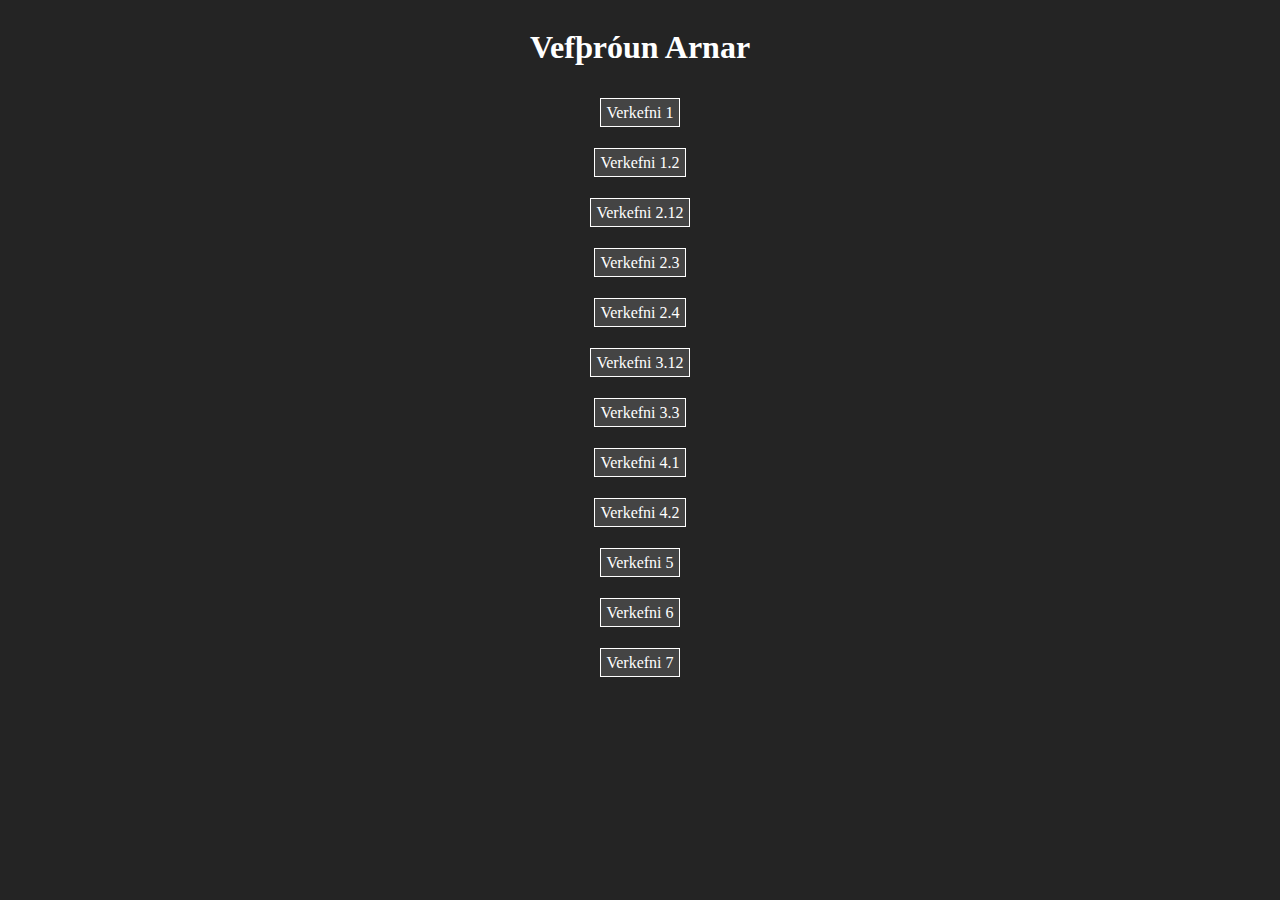
<file: index.html>
<!DOCTYPE html>
<html lang="is">
<head>
    <meta charset="UTF-8">
    <meta http-equiv="X-UA-Compatible" content="IE=edge">
    <meta name="viewport" content="width=device-width, initial-scale=1.0">
    <title>Vefþróun Arnar</title>
    <link rel="stylesheet" href="css.css">
</head>
<body>
    <h1>Vefþróun Arnar</h1>

    <p><a href="./verkefni_1/verkefni_1.html"> Verkefni 1</a></p>
    <p><a href="./verkefni_1/verkefni_1_2.html"> Verkefni 1.2</a></p>
    <p><a href="./verkefni_2/verkefni2_12.html"> Verkefni 2.12</a></p>
    <p><a href="./verkefni_2/verkefni2_3.html"> Verkefni 2.3</a></p>
    <p><a href="./verkefni_2/verkefni2_4.html"> Verkefni 2.4</a></p>
    <p><a href="./verkefni_3/verkefni3_12.html"> Verkefni 3.12</a></p>
    <p><a href="./verkefni_3/verkefni3_3.html"> Verkefni 3.3</a></p>
    <p><a href="./verkefni_4/verkefni4_1.html"> Verkefni 4.1</a></p>
    <p><a href="./verkefni_4/verkefni4_2.html"> Verkefni 4.2</a></p>
    <p><a href="./verkefni_5/verkefni5_1.html"> Verkefni 5</a></p>
    <p><a href="./verkefni_6/verkefni6.html"> Verkefni 6</a></p>
    <p><a href="./verkefni_7/verkefni7.html"> Verkefni 7</a></p>
</body>
</html>
</file>
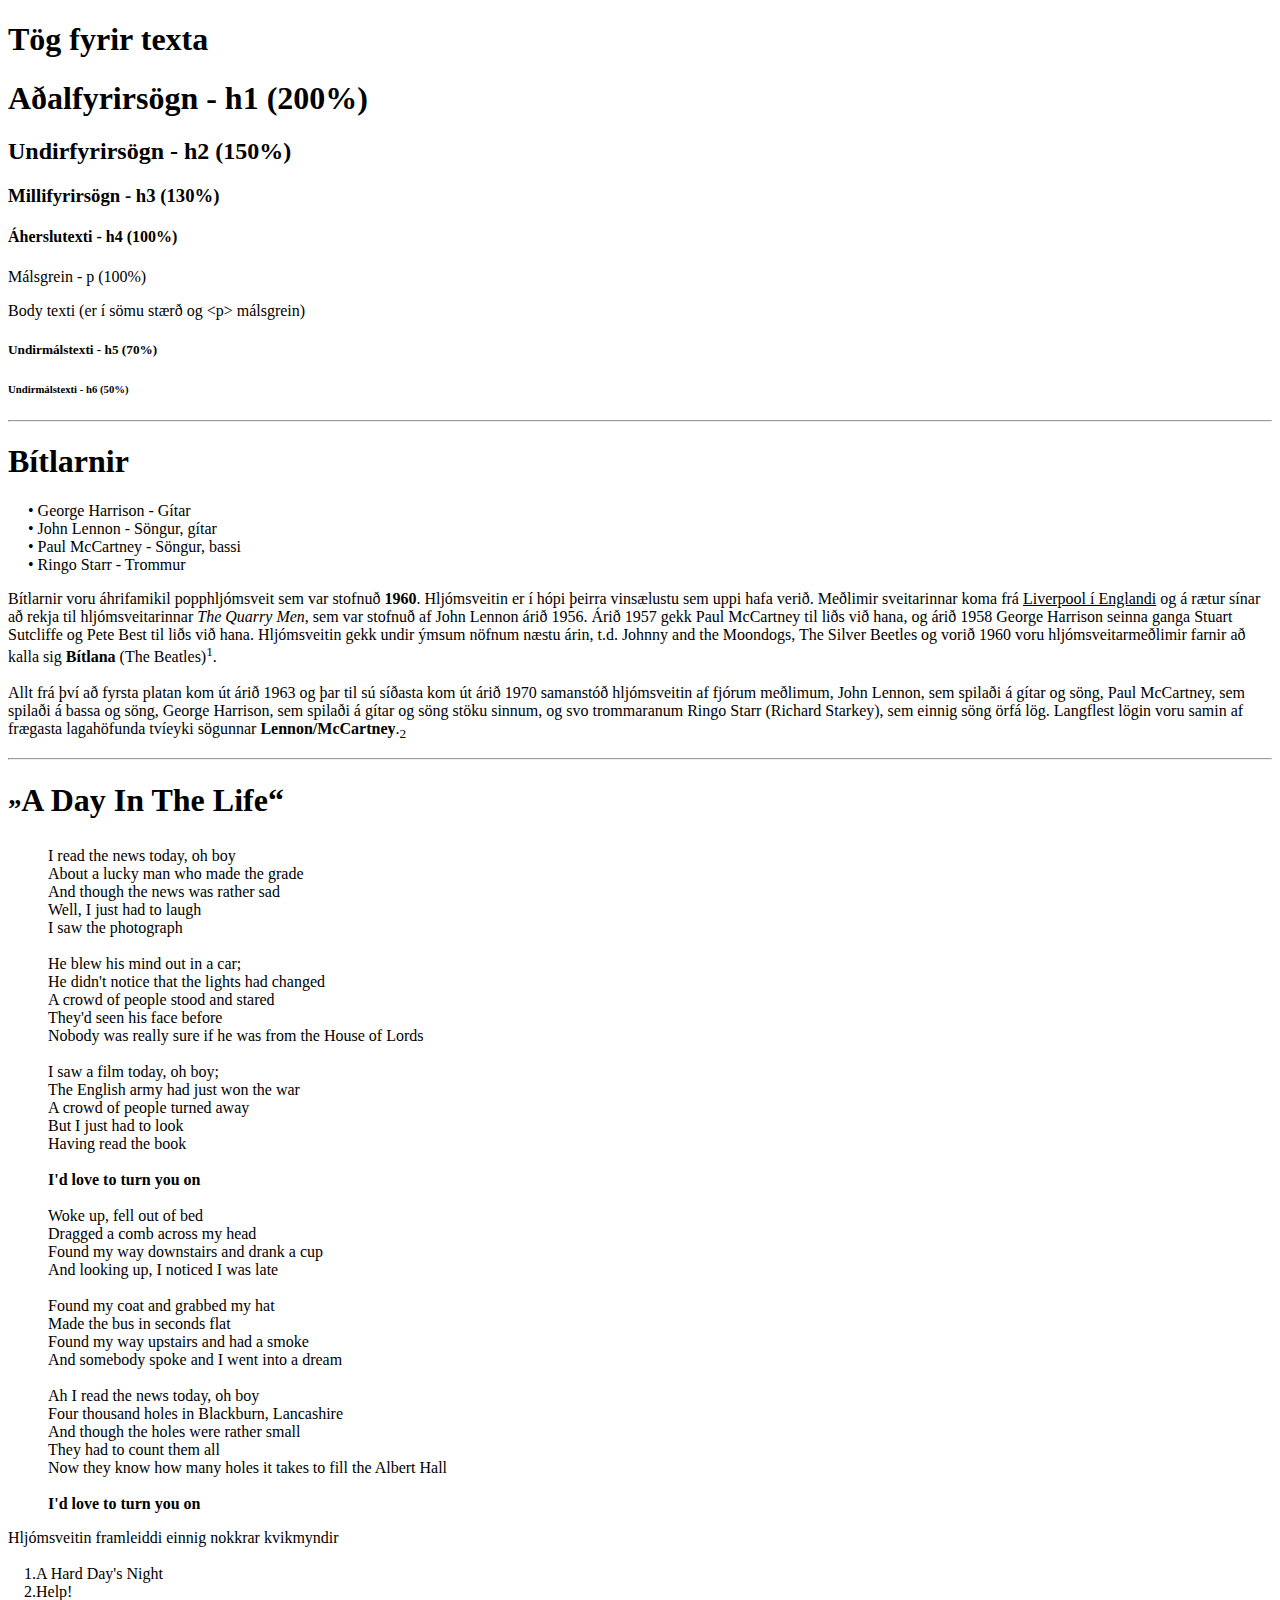
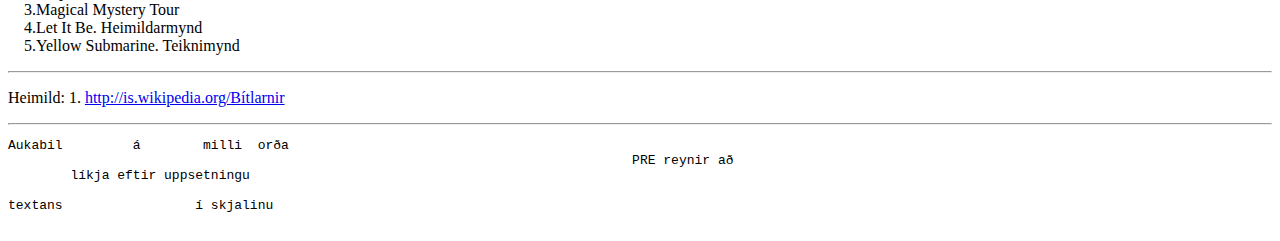
<file: verkefni_1/verkefni_1.html>
<!DOCTYPE html><!-- Nýasta útgáfa HTML. Ef yfilýsingin er ekki tekin fram notar vafrinn 4. útgáfuna -->
<html lang="is">
<head>
    <meta charset="UTF-8">
    <meta http-equiv="X-UA-Compatible" content="IE=edge">
    <meta name="viewport" content="width=device-width, initial-scale=1.0">
    <title>Verkefni_1</title>
</head>
<body>
    <h1>Tög fyrir texta</h1>
    <h1>Aðalfyrirsögn - h1 (200%)</h1>
    <h2>Undirfyrirsögn - h2 (150%)</h2>
    <h3>Millifyrirsögn - h3 (130%)</h3>
    <h4>Áherslutexti - h4 (100%)</h4>
    <p>Málsgrein - p (100%)</p>
    <p>Body texti (er í sömu stærð og &lt;p&gt; málsgrein)</p>
    <h5>Undirmálstexti - h5 (70%)</h5>
    <h6>Undirmálstexti - h6 (50%)</h6>
    <hr>
    <h1>Bítlarnir</h1>
    <p>
        &emsp; &#x2022; George Harrison - Gítar <br>
        &emsp; &#x2022; John Lennon - Söngur, gítar <br>
        &emsp; &#x2022; Paul McCartney - Söngur, bassi <br>
        &emsp; &#x2022; Ringo Starr - Trommur
    </p>

    <p>
        Bítlarnir voru áhrifamikil popphljómsveit sem var stofnuð <strong>1960</strong>. Hljómsveitin er í hópi þeirra vinsælustu sem uppi hafa verið. Meðlimir sveitarinnar koma frá
        <u>Liverpool í Englandi</u> og á rætur sínar að rekja til hljómsveitarinnar <i>The Quarry Men</i>, sem var stofnuð af John Lennon árið 1956. Árið 1957 gekk Paul 
        McCartney til liðs við hana, og árið 1958 George Harrison seinna ganga Stuart Sutcliffe og Pete Best til liðs við hana. Hljómsveitin gekk undir ýmsum 
        nöfnum næstu árin, t.d. Johnny and the Moondogs, The Silver Beetles og vorið 1960 voru 
        hljómsveitarmeðlimir farnir að kalla sig <b>Bítlana</b> (The Beatles)<sup>1</sup>.
        <br> <br>
        Allt frá því að fyrsta platan kom út árið 1963 og þar til sú síðasta kom út árið 1970 samanstóð hljómsveitin af fjórum meðlimum, John Lennon, sem spilaði á gítar og söng, 
        Paul McCartney, sem spilaði á bassa og söng, George Harrison, sem spilaði á gítar og söng stöku sinnum, og svo trommaranum Ringo Starr (Richard Starkey), sem einnig söng 
        örfá lög. Langflest lögin voru samin af frægasta lagahöfunda tvíeyki sögunnar <b>Lennon/McCartney</b>.<sub>2</sub> 
    </p>
    <hr>
    <h1><sub>&rdquo;</sub>A Day In The Life&ldquo;</h1>
    <blockquote>
        I read the news today, oh boy <br>
        About a lucky man who made the grade <br>
        And though the news was rather sad <br>
        Well, I just had to laugh <br>
        I saw the photograph <br>
        <br>
        He blew his mind out in a car; <br>
        He didn't notice that the lights had changed <br>
        A crowd of people stood and stared <br>
        They'd seen his face before <br>
        Nobody was really sure if he was from the House of Lords <br>
        <br>
        I saw a film today, oh boy; <br>
        The English army had just won the war <br>
        A crowd of people turned away <br>
        But I just had to look <br>
        Having read the book <br>
        <br>
        <b>I'd love to turn you on</b> <br>
        <br>
        Woke up, fell out of bed <br>
        Dragged a comb across my head <br>
        Found my way downstairs and drank a cup <br>
        And looking up, I noticed I was late <br>
        <br>
        Found my coat and grabbed my hat <br>
        Made the bus in seconds flat <br>
        Found my way upstairs and had a smoke <br>
        And somebody spoke and I went into a dream <br>
        <br>
        Ah I read the news today, oh boy <br>
        Four thousand holes in Blackburn, Lancashire <br>
        And though the holes were rather small <br>
        They had to count them all<br>
        Now they know how many holes it takes to fill the Albert Hall <br>
        <br>
        <b>I'd love to turn you on</b>
    </blockquote>

    <p>
        Hljómsveitin framleiddi einnig nokkrar kvikmyndir<br>
        <br>
        &emsp;1.A Hard Day's Night<br> 
        &emsp;2.Help!<br>
        &emsp;3.Magical Mystery Tour<br>
        &emsp;4.Let It Be. Heimildarmynd<br>
        &emsp;5.Yellow Submarine. Teiknimynd
    </p>
    <hr>
    <p>Heimild: 1. <a href="https://is.wikipedia.org/wiki/B%C3%ADtlarnir">http://is.wikipedia.org/Bítlarnir</a></p></a>
    <hr>
    <pre>
Aukabil  	á 	 milli 	orða
										PRE reynir að 
	líkja eftir uppsetningu 

textans			í skjalinu
    </pre>
</body>
</html>
</file>
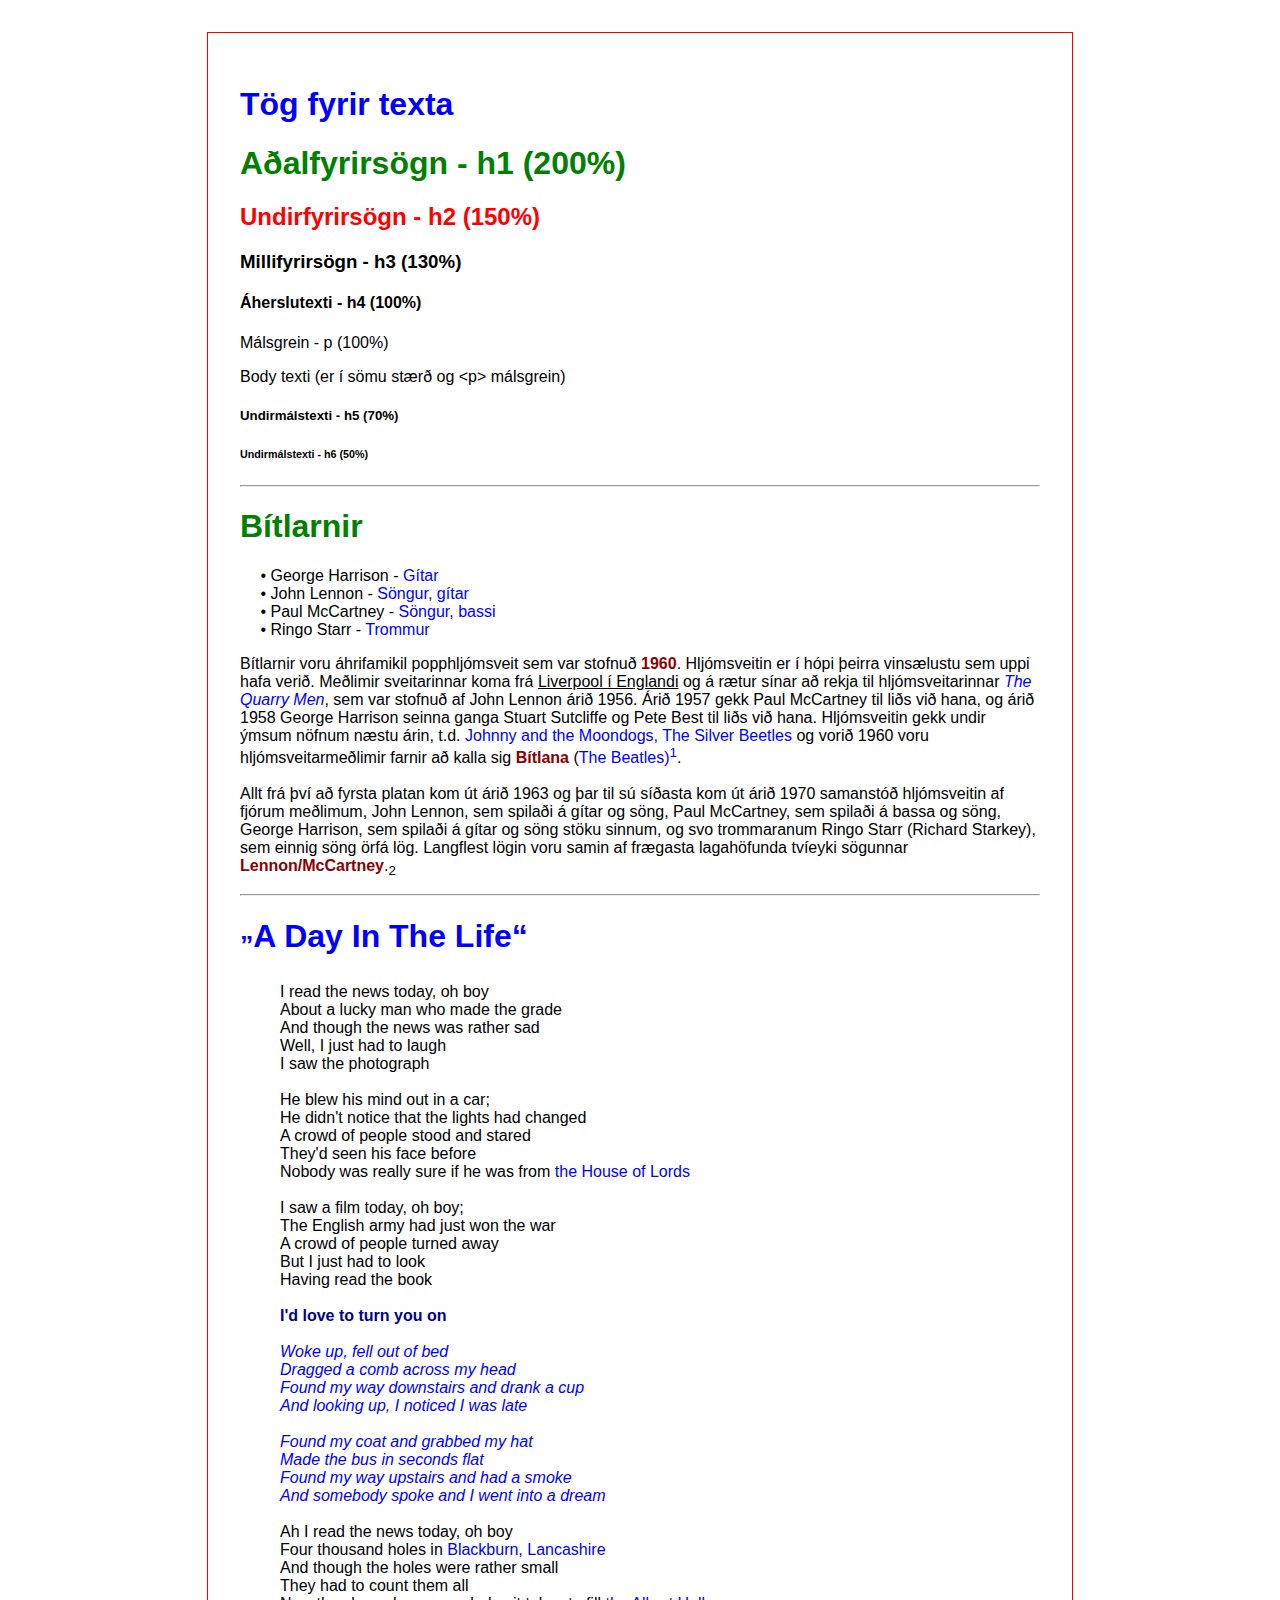
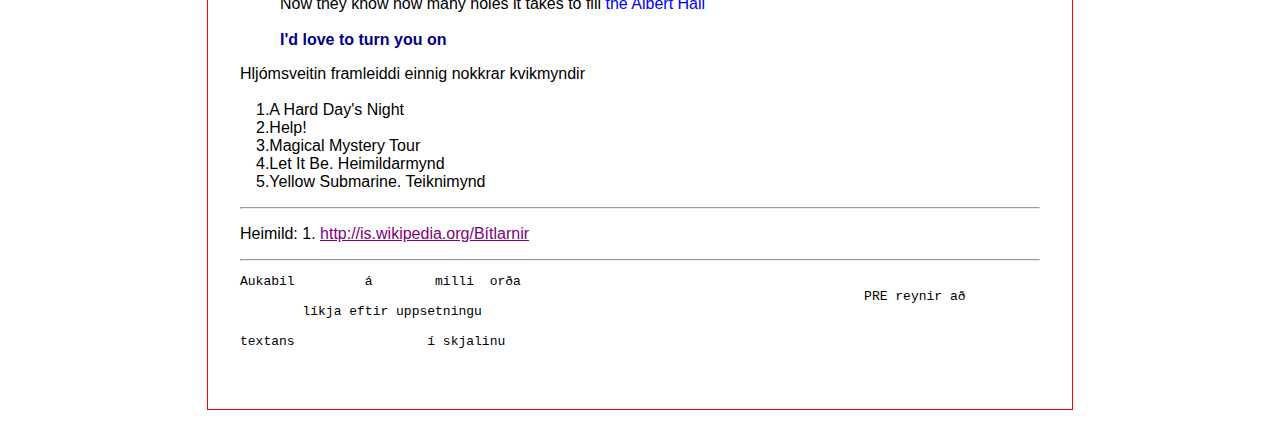
<file: verkefni_1/verkefni_1_2.html>
<!DOCTYPE html><!-- Nýasta útgáfa HTML. Ef yfilýsingin er ekki tekin fram notar vafrinn 4. útgáfuna -->
<html lang="is">
<head>
    <meta charset="UTF-8">
    <meta http-equiv="X-UA-Compatible" content="IE=edge">
    <meta name="viewport" content="width=device-width, initial-scale=1.0">
    <title>Verkefni_1_2</title>
    <link rel="stylesheet" href="styles.css">
</head>
<body class="solid">
    <h1 class="blueTag">Tög fyrir texta</h1>
    <h1>Aðalfyrirsögn - h1 (200%)</h1>
    <h2>Undirfyrirsögn - h2 (150%)</h2>
    <h3>Millifyrirsögn - h3 (130%)</h3>
    <h4>Áherslutexti - h4 (100%)</h4>
    <p>Málsgrein - p (100%)</p>
    <p>Body texti (er í sömu stærð og &lt;p&gt; málsgrein)</p>
    <h5>Undirmálstexti - h5 (70%)</h5>
    <h6>Undirmálstexti - h6 (50%)</h6>
    <hr>
    <h1>Bítlarnir</h1>
    <p>
        &emsp; &#x2022; George Harrison - <span class="blue">Gítar</span> <br>
        &emsp; &#x2022; John Lennon - <span class="blue">Söngur, gítar</span> <br>
        &emsp; &#x2022; Paul McCartney - <span class="blue">Söngur, bassi</span> <br>
        &emsp; &#x2022; Ringo Starr - <span class="blue">Trommur</span>
    </p>

    <p>
        Bítlarnir voru áhrifamikil popphljómsveit sem var stofnuð <b>1960</b>. Hljómsveitin er í hópi þeirra vinsælustu sem uppi hafa verið. Meðlimir sveitarinnar koma frá
        <u>Liverpool í Englandi</u> og á rætur sínar að rekja til hljómsveitarinnar <span class="blue"><i>The Quarry Men</i></span>, sem var stofnuð af John Lennon árið 1956. Árið 1957 gekk Paul 
        McCartney til liðs við hana, og árið 1958 George Harrison seinna ganga Stuart Sutcliffe og Pete Best til liðs við hana. Hljómsveitin gekk undir ýmsum 
        nöfnum næstu árin, t.d. <span class="blue">Johnny and the Moondogs, The Silver Beetles</span> og vorið 1960 voru 
        hljómsveitarmeðlimir farnir að kalla sig <b>Bítlana</b> (<span class="blue">The Beatles)<sup>1</sup></span>.
        <br> <br>
        Allt frá því að fyrsta platan kom út árið 1963 og þar til sú síðasta kom út árið 1970 samanstóð hljómsveitin af fjórum meðlimum, John Lennon, sem spilaði á gítar og söng, 
        Paul McCartney, sem spilaði á bassa og söng, George Harrison, sem spilaði á gítar og söng stöku sinnum, og svo trommaranum Ringo Starr (Richard Starkey), sem einnig söng 
        örfá lög. Langflest lögin voru samin af frægasta lagahöfunda tvíeyki sögunnar <b>Lennon/McCartney</b>.<sub>2</sub> 
    </p>
    <hr>
    <h1><span class="blue"><sub>&rdquo;</sub>A Day In The Life&ldquo;</span></h1>
    <blockquote>
        I read the news today, oh boy <br>
        About a lucky man who made the grade <br>
        And though the news was rather sad <br>
        Well, I just had to laugh <br>
        I saw the photograph <br>
        <br>
        He blew his mind out in a car; <br>
        He didn't notice that the lights had changed <br>
        A crowd of people stood and stared <br>
        They'd seen his face before <br>
        Nobody was really sure if he was from <span class="blue">the House of Lords</span> <br>
        <br>
        I saw a film today, oh boy; <br>
        The English army had just won the war <br>
        A crowd of people turned away <br>
        But I just had to look <br>
        Having read the book <br>
        <br>
        <b><span class="darkBlue">I'd love to turn you on</span></b> <br>
        <br>
        <em class="blue">Woke up, fell out of bed <br>
        Dragged a comb across my head <br>
        Found my way downstairs and drank a cup <br>
        And looking up, I noticed I was late <br>
        <br>
        Found my coat and grabbed my hat <br>
        Made the bus in seconds flat <br>
        Found my way upstairs and had a smoke <br>
        And somebody spoke and I went into a dream </em><br>
        <br>
        Ah I read the news today, oh boy <br>
        Four thousand holes in <span class="blue">Blackburn, Lancashire</span> <br>
        And though the holes were rather small <br>
        They had to count them all<br>
        Now they know how many holes it takes to fill <span class="blue">the Albert Hall</span> <br>
        <br>
        <b><span class="darkBlue">I'd love to turn you on</span></b>
    </blockquote>

    <p>
        Hljómsveitin framleiddi einnig nokkrar kvikmyndir<br>
        <br>
        &emsp;1.A Hard Day's Night<br> 
        &emsp;2.Help!<br>
        &emsp;3.Magical Mystery Tour<br>
        &emsp;4.Let It Be. Heimildarmynd<br>
        &emsp;5.Yellow Submarine. Teiknimynd
    </p>
    <hr>
    <p>Heimild: 1. <a href="https://is.wikipedia.org/wiki/B%C3%ADtlarnir">http://is.wikipedia.org/Bítlarnir</a></p></a>
    <hr>
    <pre>
Aukabil  	á 	 milli 	orða
										PRE reynir að 
	líkja eftir uppsetningu 

textans			í skjalinu
    </pre>
</body>
</html>
</file>
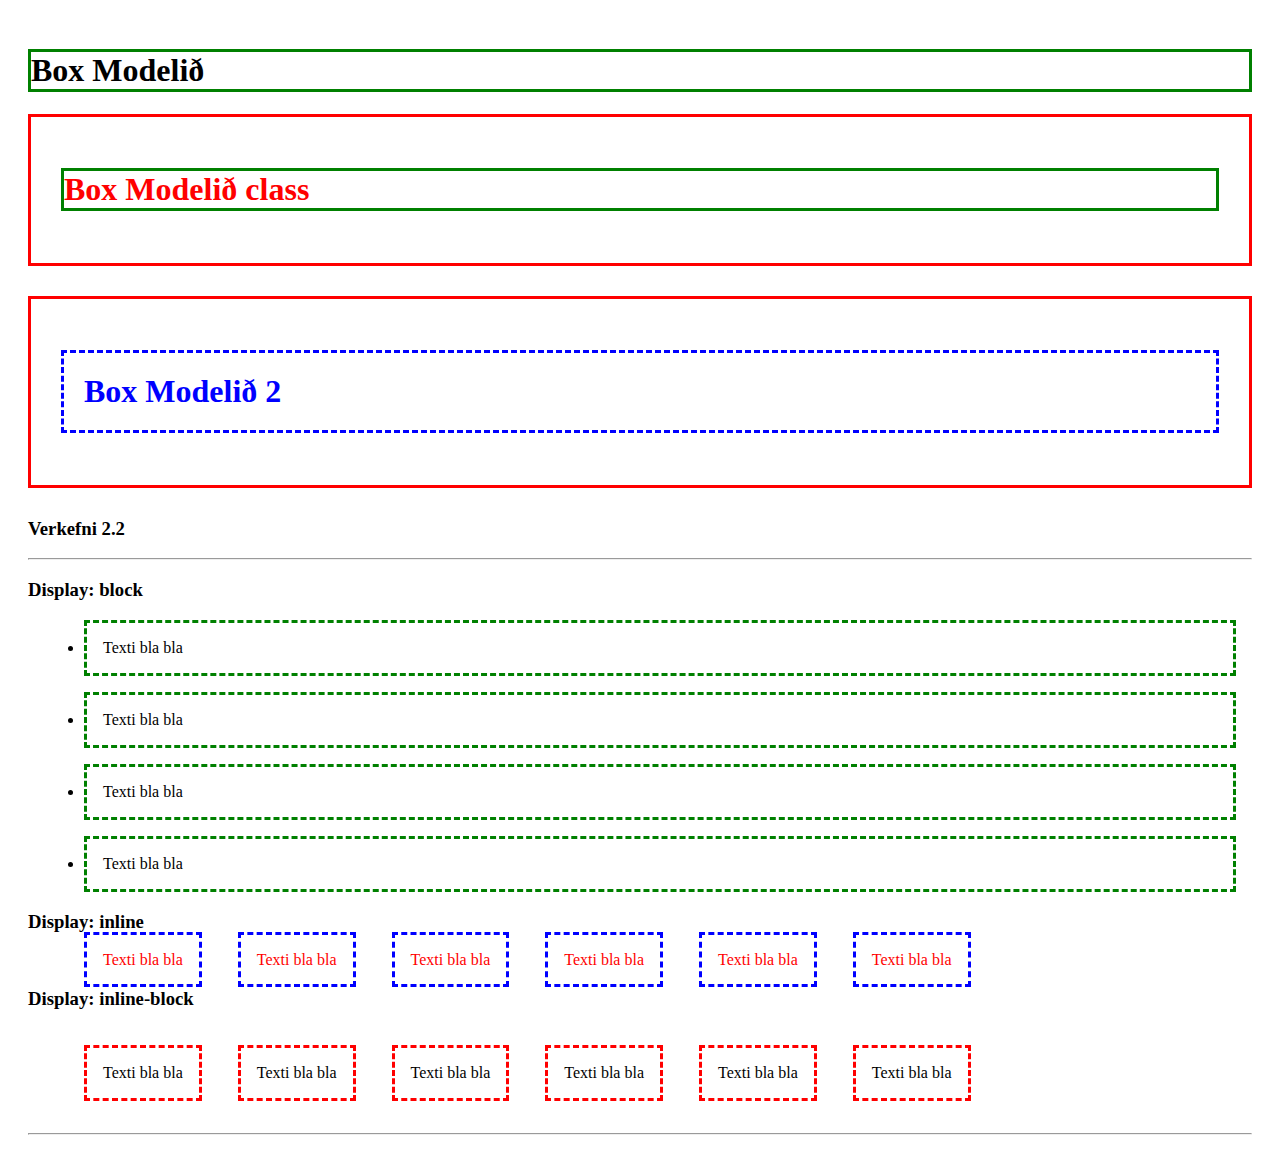
<file: verkefni_2/verkefni2_12.html>
<!DOCTYPE html>
<html lang="is">
<head>
    <meta charset="UTF-8">
    <meta http-equiv="X-UA-Compatible" content="IE=edge">
    <meta name="viewport" content="width=device-width, initial-scale=1.0">
    <title>Verkefni 2 - 12</title>
    <link rel="stylesheet" href="verkefni_2.css">
</head>
<body>
    <!--Verkefni 2.1
    ------->

    <h1>Box Modelið</h1>

    <div class="divBox">
        <h1 class="h1tvo">Box Modelið class</h1>
    </div>

    <div class="divBox">
        <h1 class="h1thrir">Box Modelið 2</h1>
    </div>

    <!--Verkefni 2.2
    ------>

    <h3>Verkefni 2.2</h3>
    <hr>

    <h3>Display: block</h3>
    
    <ul class="ul-block">
        <li class="li-block">Texti bla bla</li>
        <li class="li-block">Texti bla bla</li>
        <li class="li-block">Texti bla bla</li>
        <li class="li-block">Texti bla bla</li>
    </ul>

    <h3>Display: inline</h3>

    <ul>
        <li class="li-inline">Texti bla bla</li>
        <li class="li-inline">Texti bla bla</li>
        <li class="li-inline">Texti bla bla</li>
        <li class="li-inline">Texti bla bla</li>
        <li class="li-inline">Texti bla bla</li>
        <li class="li-inline">Texti bla bla</li>
    </ul>

    <h3>Display: inline-block</h3>

    <ul>
        <li class="li-inlineBlock">Texti bla bla</li>
        <li class="li-inlineBlock">Texti bla bla</li>
        <li class="li-inlineBlock">Texti bla bla</li>
        <li class="li-inlineBlock">Texti bla bla</li>
        <li class="li-inlineBlock">Texti bla bla</li>
        <li class="li-inlineBlock">Texti bla bla</li>
    </ul>

    <hr>
</body>
</html>
</file>
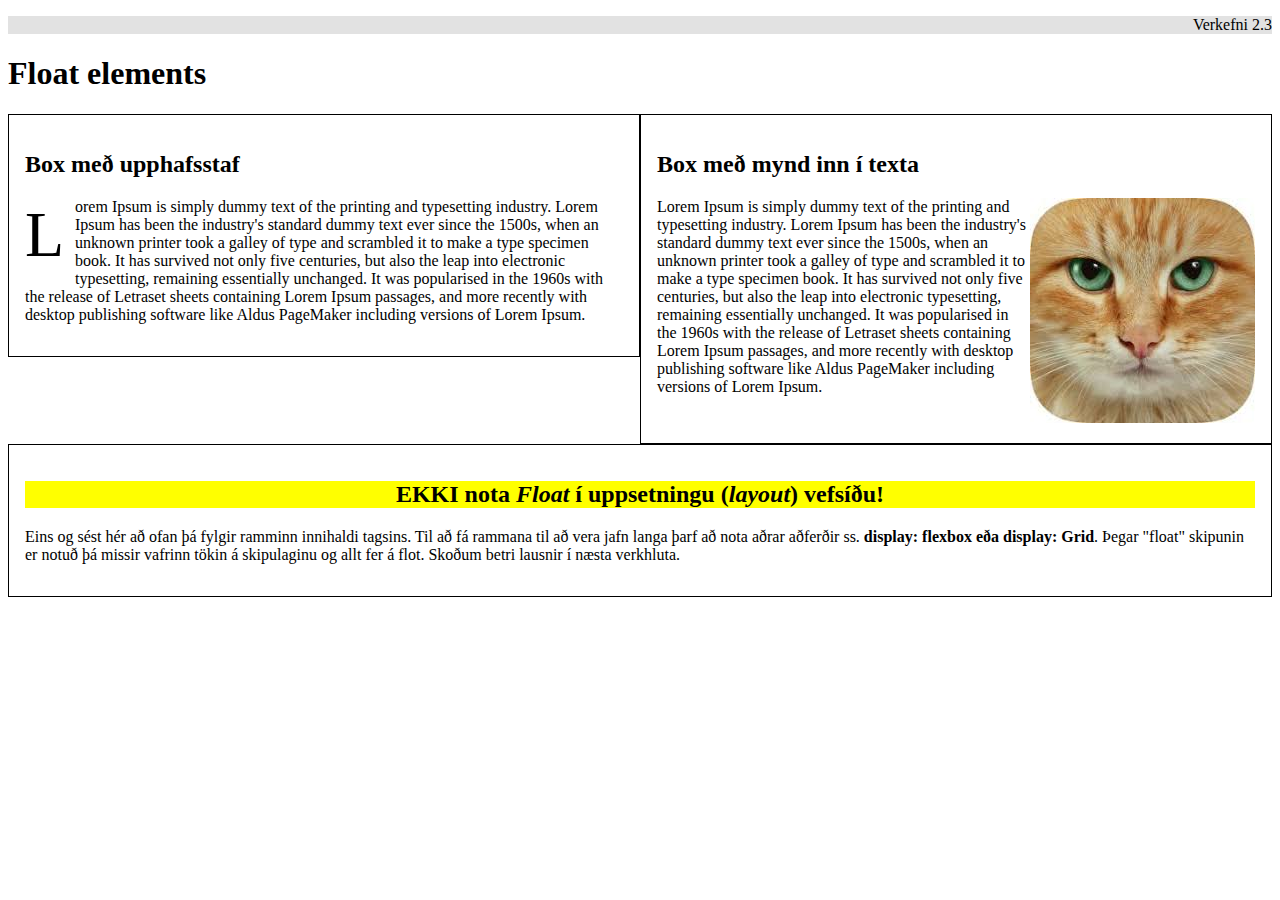
<file: verkefni_2/verkefni2_3.html>
<!DOCTYPE html>
<html lang="en">
  <head>
    <meta charset="utf-8">
    <title>Verkefni 2.3 float</title>
        <link rel="stylesheet" href="verkefni2_3.css">
  </head>
  <body>
    <header>
      <p class="R">Verkefni 2.3</p>
      <h1>Float elements</h1>
    </header>
    <div class="group">
        <section class="box">
            <h2>Box með upphafsstaf</h2>
            <p><span class="bigL">L</span>orem Ipsum is simply dummy text of the printing and typesetting industry. Lorem Ipsum has been the industry's standard dummy text ever since the 1500s, when an unknown printer took a galley of type and scrambled it to make a type specimen book. It has survived not only five centuries, but also the leap into electronic typesetting, remaining essentially unchanged. It was popularised in the 1960s with the release of Letraset sheets containing Lorem Ipsum passages, and more recently with desktop publishing software like Aldus PageMaker including versions of Lorem Ipsum.</p>
        </section>
        <section class="box">
            <h2>Box með mynd inn í texta</h2>
            <p><span class="imgR"><img src="cat.jpg"></span>Lorem Ipsum is simply dummy text of the printing and typesetting industry. Lorem Ipsum has been the industry's standard dummy text ever since the 1500s, when an unknown printer took a galley of type and scrambled it to make a type specimen book. It has survived not only five centuries, but also the leap into electronic typesetting, remaining essentially unchanged. It was popularised in the 1960s with the release of Letraset sheets containing Lorem Ipsum passages, and more recently with desktop publishing software like Aldus PageMaker including versions of Lorem Ipsum.</p>
        </section>
    </div>
    <div class="groupB">
        <section>
            <h2 class="athugid">EKKI nota <em>Float</em> í uppsetningu (<em>layout</em>) vefsíðu!</h2>
            <p class="p">Eins og sést hér að ofan þá fylgir ramminn innihaldi tagsins. Til að fá rammana til að vera jafn langa þarf að nota aðrar aðferðir ss.<strong> display: flexbox eða display: Grid</strong>. Þegar "float" skipunin er notuð þá missir vafrinn tökin á skipulaginu og allt fer á flot. Skoðum betri lausnir í næsta verkhluta. </p>
        </section>
    </div>
  </body>
</html>
</file>
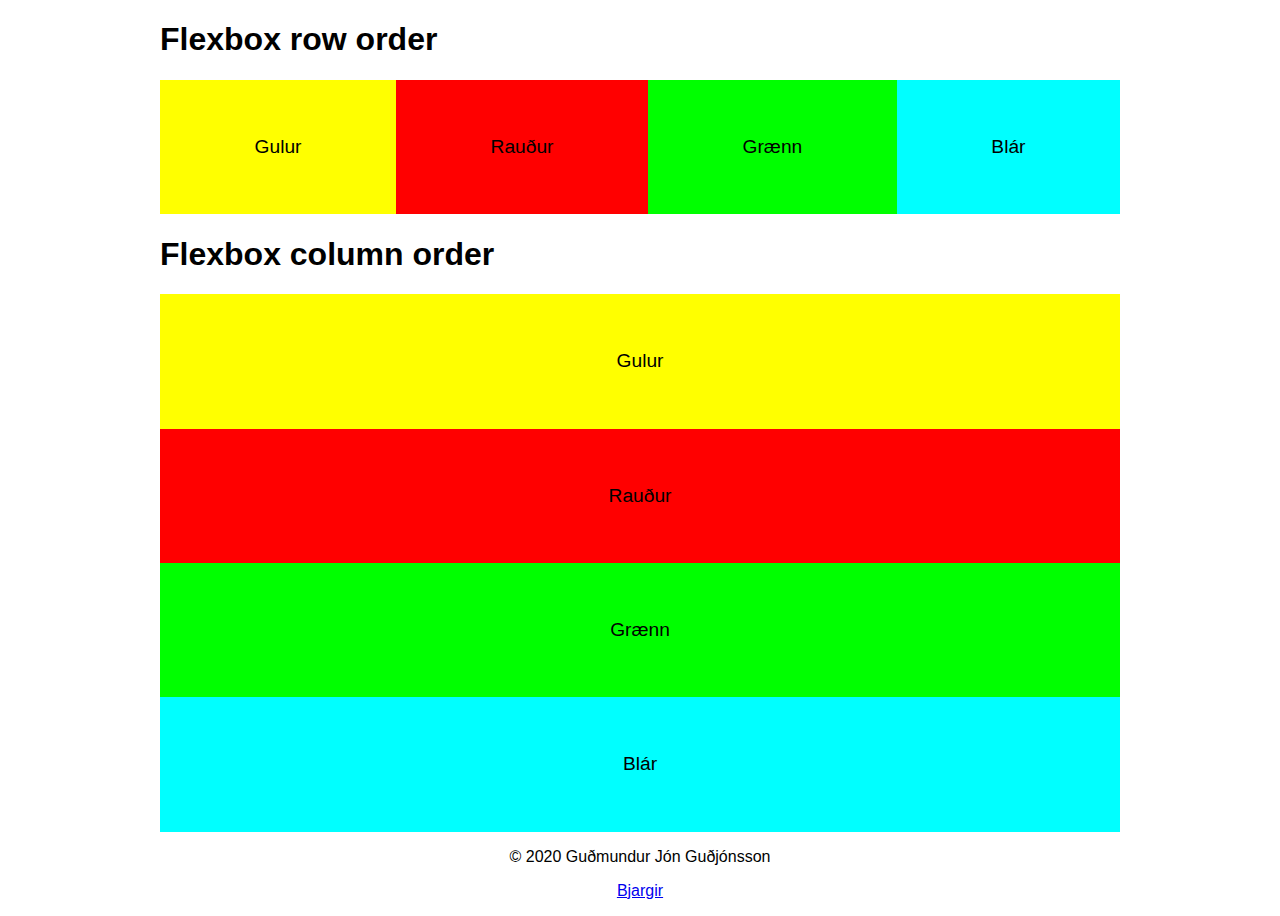
<file: verkefni_2/verkefni2_4.html>
<!DOCTYPE html>
<html>
<head>
	<meta charset="utf-8">
	<meta name="viewport" content="width=device-width, initial-scale=1.0">
	<meta name="description" content="Flexbox row & column order">
	<meta name="author" content="Guðmundur Jón Guðjónsson">
	<title>Flexbox row & column order</title>
	<link rel="stylesheet" type="text/css" href="verkefni2_4.css">
</head>
<body>
	<h1>Flexbox row order</h1>
	<section class="row">
		<div class="blar"><p class="box">Blár</p></div>
		<div class="graenn"><p class="box">Grænn</p></div>
		<div class="raudur"><p class="box">Rauður</p></div>
		<div class="gulur"><p class="box">Gulur</p></div>
	</section>
	<h1>Flexbox column order</h1>
	<section class="col">
		<div class="blar"><p class="box">Blár</p></div>
		<div class="graenn"><p class="box">Grænn</p></div>
		<div class="raudur"><p class="box">Rauður</p></div>
		<div class="gulur"><p class="box">Gulur</p></div>
	</section>
	<footer>
		<p>&copy; 2020 Guðmundur Jón Guðjónsson</p>
		<p><a href="https://vefgrunnur.github.io/bjargir.html"> Bjargir </a></p>
	</footer>
</body>
</html>
</file>
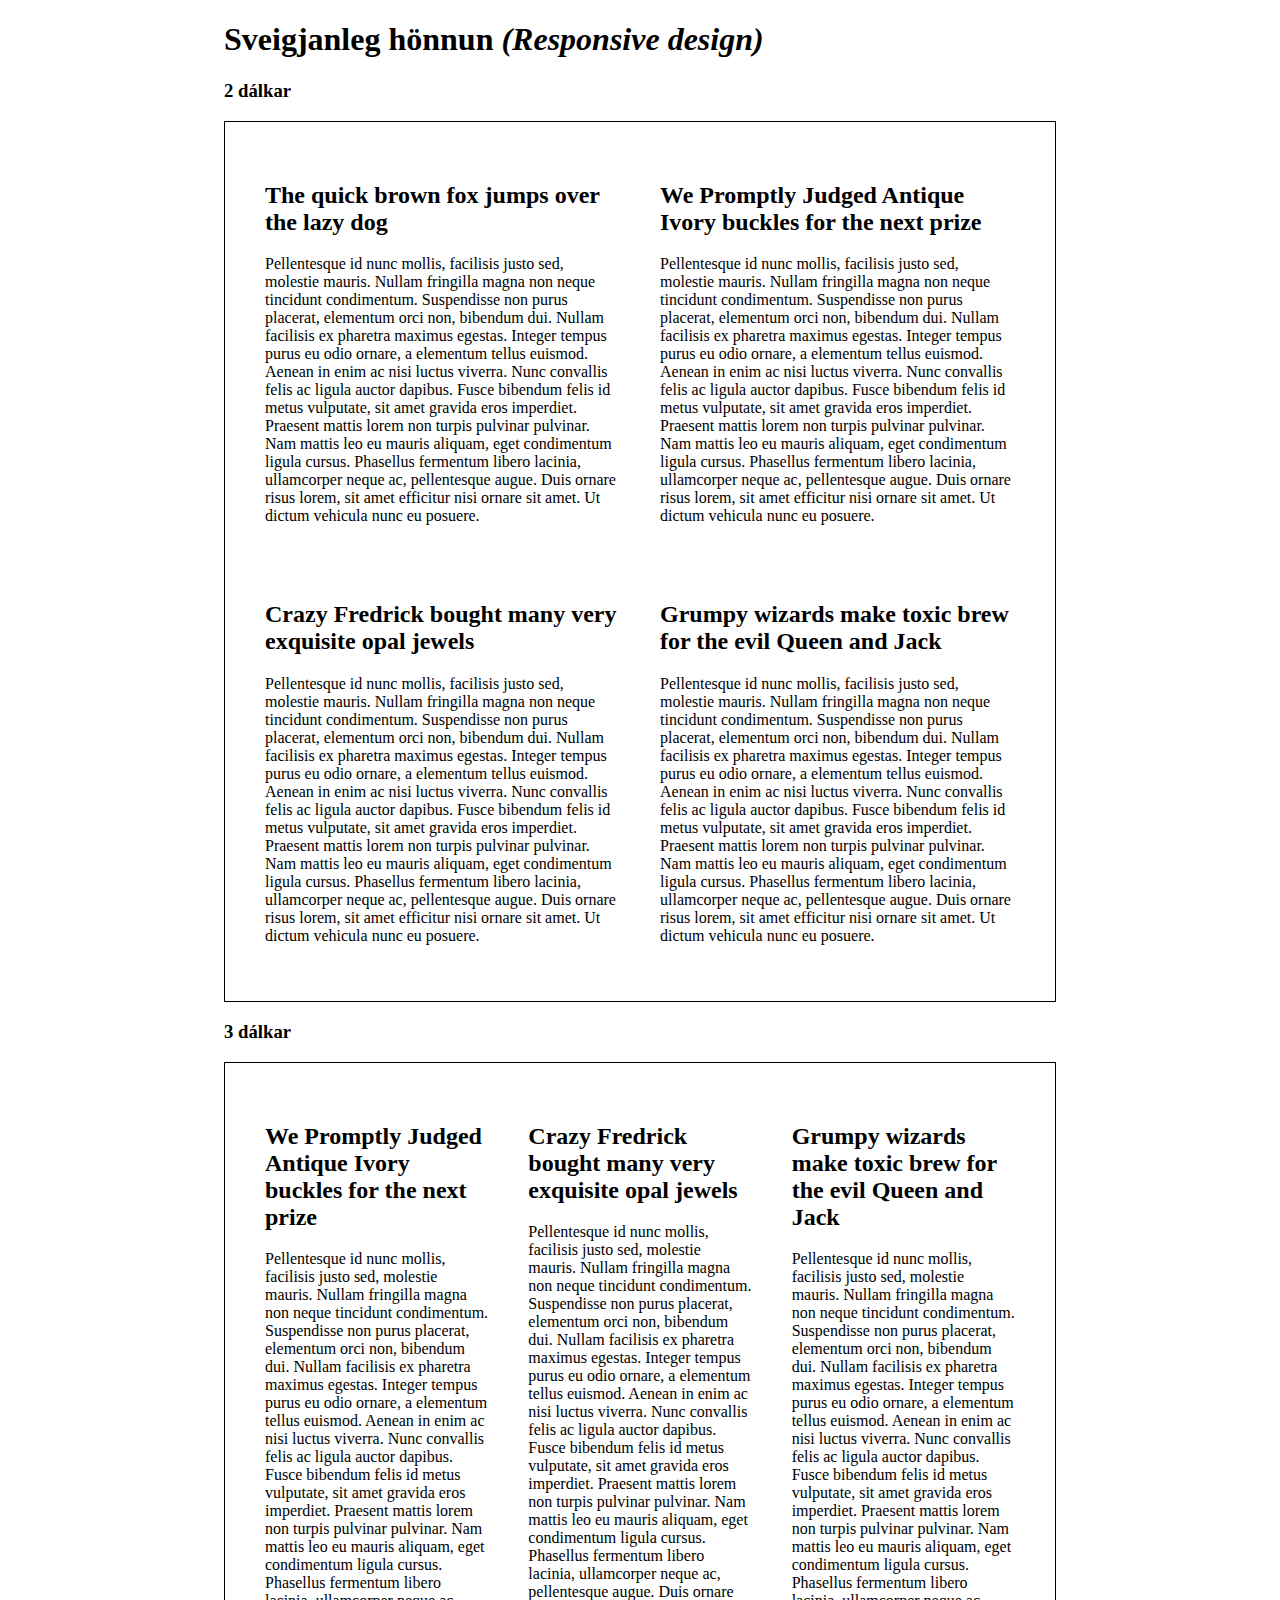
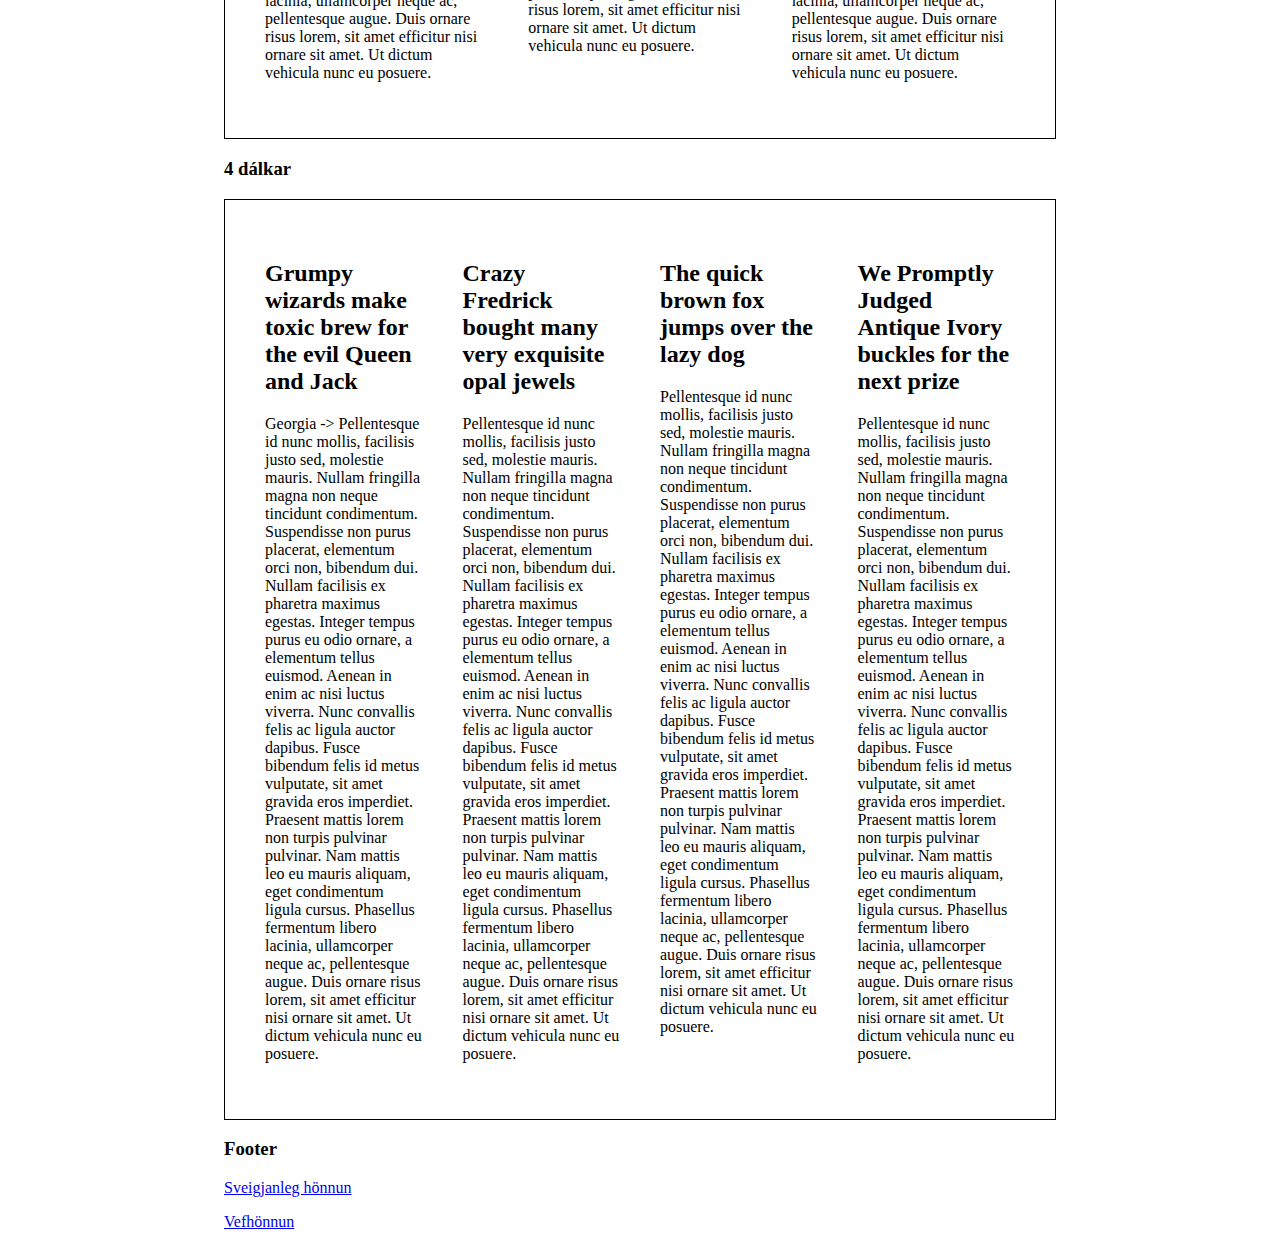
<file: verkefni_3/verkefni3_12.html>
<!DOCTYPE html>
<html>
<head>
	<meta charset="utf-8">
	<meta name="viewport" content="width=device-width, initial-scale=1.0">
	<meta name="description" content="CSS Grid, Responsive Design, Svegjanleg hönnun">
	<meta name="author" content="GJG">
	<title>Verkefni 3.1 og 3.2</title>
	<link rel="stylesheet" type="text/css" href="verkefni3_12.css">
</head>
<body>
	<header>
		<h1>Sveigjanleg hönnun <em>(Responsive design)</em></h1>
	</header>
	<hr>
	<h3>2 dálkar</h3>
	<hr>
	<section class="grid-container2">
		<div>
			<h2>The quick brown fox jumps over the lazy dog</h2>
			<p>Pellentesque id nunc mollis, facilisis justo sed, molestie mauris. Nullam fringilla magna non neque tincidunt condimentum. Suspendisse non purus placerat, elementum orci non, bibendum dui. Nullam facilisis ex pharetra maximus egestas. Integer tempus purus eu odio ornare, a elementum tellus euismod. Aenean in enim ac nisi luctus viverra. Nunc convallis felis ac ligula auctor dapibus. Fusce bibendum felis id metus vulputate, sit amet gravida eros imperdiet. Praesent mattis lorem non turpis pulvinar pulvinar. Nam mattis leo eu mauris aliquam, eget condimentum ligula cursus. Phasellus fermentum libero lacinia, ullamcorper neque ac, pellentesque augue. Duis ornare risus lorem, sit amet efficitur nisi ornare sit amet. Ut dictum vehicula nunc eu posuere.
			</p>
		</div>
		<div>
			<h2>We Promptly Judged Antique Ivory buckles for the next prize</h2>
			<p>Pellentesque id nunc mollis, facilisis justo sed, molestie mauris. Nullam fringilla magna non neque tincidunt condimentum. Suspendisse non purus placerat, elementum orci non, bibendum dui. Nullam facilisis ex pharetra maximus egestas. Integer tempus purus eu odio ornare, a elementum tellus euismod. Aenean in enim ac nisi luctus viverra. Nunc convallis felis ac ligula auctor dapibus. Fusce bibendum felis id metus vulputate, sit amet gravida eros imperdiet. Praesent mattis lorem non turpis pulvinar pulvinar. Nam mattis leo eu mauris aliquam, eget condimentum ligula cursus. Phasellus fermentum libero lacinia, ullamcorper neque ac, pellentesque augue. Duis ornare risus lorem, sit amet efficitur nisi ornare sit amet. Ut dictum vehicula nunc eu posuere.
			</p>
		</div>
		<div>
			<h2>Crazy Fredrick bought many very exquisite opal jewels</h2>
			<p>Pellentesque id nunc mollis, facilisis justo sed, molestie mauris. Nullam fringilla magna non neque tincidunt condimentum. Suspendisse non purus placerat, elementum orci non, bibendum dui. Nullam facilisis ex pharetra maximus egestas. Integer tempus purus eu odio ornare, a elementum tellus euismod. Aenean in enim ac nisi luctus viverra. Nunc convallis felis ac ligula auctor dapibus. Fusce bibendum felis id metus vulputate, sit amet gravida eros imperdiet. Praesent mattis lorem non turpis pulvinar pulvinar. Nam mattis leo eu mauris aliquam, eget condimentum ligula cursus. Phasellus fermentum libero lacinia, ullamcorper neque ac, pellentesque augue. Duis ornare risus lorem, sit amet efficitur nisi ornare sit amet. Ut dictum vehicula nunc eu posuere.
			</p>		
		</div>
		<div>
			<h2>Grumpy wizards make toxic brew for the evil Queen and Jack</h2>
			<p>Pellentesque id nunc mollis, facilisis justo sed, molestie mauris. Nullam fringilla magna non neque tincidunt condimentum. Suspendisse non purus placerat, elementum orci non, bibendum dui. Nullam facilisis ex pharetra maximus egestas. Integer tempus purus eu odio ornare, a elementum tellus euismod. Aenean in enim ac nisi luctus viverra. Nunc convallis felis ac ligula auctor dapibus. Fusce bibendum felis id metus vulputate, sit amet gravida eros imperdiet. Praesent mattis lorem non turpis pulvinar pulvinar. Nam mattis leo eu mauris aliquam, eget condimentum ligula cursus. Phasellus fermentum libero lacinia, ullamcorper neque ac, pellentesque augue. Duis ornare risus lorem, sit amet efficitur nisi ornare sit amet. Ut dictum vehicula nunc eu posuere.
			</p>		
		</div>
	</section>
	<hr>
	<h3>3 dálkar</h3>
	<hr>
	<section class="grid-container3">
		<div>
			<h2>We Promptly Judged Antique Ivory buckles for the next prize</h2>
			<p>Pellentesque id nunc mollis, facilisis justo sed, molestie mauris. Nullam fringilla magna non neque tincidunt condimentum. Suspendisse non purus placerat, elementum orci non, bibendum dui. Nullam facilisis ex pharetra maximus egestas. Integer tempus purus eu odio ornare, a elementum tellus euismod. Aenean in enim ac nisi luctus viverra. Nunc convallis felis ac ligula auctor dapibus. Fusce bibendum felis id metus vulputate, sit amet gravida eros imperdiet. Praesent mattis lorem non turpis pulvinar pulvinar. Nam mattis leo eu mauris aliquam, eget condimentum ligula cursus. Phasellus fermentum libero lacinia, ullamcorper neque ac, pellentesque augue. Duis ornare risus lorem, sit amet efficitur nisi ornare sit amet. Ut dictum vehicula nunc eu posuere.</p>
		</div>
		<div>
			<h2>Crazy Fredrick bought many very exquisite opal jewels</h2>
			<p>Pellentesque id nunc mollis, facilisis justo sed, molestie mauris. Nullam fringilla magna non neque tincidunt condimentum. Suspendisse non purus placerat, elementum orci non, bibendum dui. Nullam facilisis ex pharetra maximus egestas. Integer tempus purus eu odio ornare, a elementum tellus euismod. Aenean in enim ac nisi luctus viverra. Nunc convallis felis ac ligula auctor dapibus. Fusce bibendum felis id metus vulputate, sit amet gravida eros imperdiet. Praesent mattis lorem non turpis pulvinar pulvinar. Nam mattis leo eu mauris aliquam, eget condimentum ligula cursus. Phasellus fermentum libero lacinia, ullamcorper neque ac, pellentesque augue. Duis ornare risus lorem, sit amet efficitur nisi ornare sit amet. Ut dictum vehicula nunc eu posuere.</p>
		</div>
		<div>
			<h2>Grumpy wizards make toxic brew for the evil Queen and Jack</h2>
			<p>Pellentesque id nunc mollis, facilisis justo sed, molestie mauris. Nullam fringilla magna non neque tincidunt condimentum. Suspendisse non purus placerat, elementum orci non, bibendum dui. Nullam facilisis ex pharetra maximus egestas. Integer tempus purus eu odio ornare, a elementum tellus euismod. Aenean in enim ac nisi luctus viverra. Nunc convallis felis ac ligula auctor dapibus. Fusce bibendum felis id metus vulputate, sit amet gravida eros imperdiet. Praesent mattis lorem non turpis pulvinar pulvinar. Nam mattis leo eu mauris aliquam, eget condimentum ligula cursus. Phasellus fermentum libero lacinia, ullamcorper neque ac, pellentesque augue. Duis ornare risus lorem, sit amet efficitur nisi ornare sit amet. Ut dictum vehicula nunc eu posuere.</p>
		</div>
	</section>
	<hr>
	<h3>4 dálkar</h3>
	<hr>
    <section class="grid-container4">
        <div>  
            <h2>Grumpy wizards make toxic brew for the evil Queen and Jack</h2>
			<p>Georgia -> Pellentesque id nunc mollis, facilisis justo sed, molestie mauris. Nullam fringilla magna non neque tincidunt condimentum. Suspendisse non purus placerat, elementum orci non, bibendum dui. Nullam facilisis ex pharetra maximus egestas. Integer tempus purus eu odio ornare, a elementum tellus euismod. Aenean in enim ac nisi luctus viverra. Nunc convallis felis ac ligula auctor dapibus. Fusce bibendum felis id metus vulputate, sit amet gravida eros imperdiet. Praesent mattis lorem non turpis pulvinar pulvinar. Nam mattis leo eu mauris aliquam, eget condimentum ligula cursus. Phasellus fermentum libero lacinia, ullamcorper neque ac, pellentesque augue. Duis ornare risus lorem, sit amet efficitur nisi ornare sit amet. Ut dictum vehicula nunc eu posuere.
			</p>
        </div>
        <div>  
            <h2>Crazy Fredrick bought many very exquisite opal jewels</h2>
			<p>Pellentesque id nunc mollis, facilisis justo sed, molestie mauris. Nullam fringilla magna non neque tincidunt condimentum. Suspendisse non purus placerat, elementum orci non, bibendum dui. Nullam facilisis ex pharetra maximus egestas. Integer tempus purus eu odio ornare, a elementum tellus euismod. Aenean in enim ac nisi luctus viverra. Nunc convallis felis ac ligula auctor dapibus. Fusce bibendum felis id metus vulputate, sit amet gravida eros imperdiet. Praesent mattis lorem non turpis pulvinar pulvinar. Nam mattis leo eu mauris aliquam, eget condimentum ligula cursus. Phasellus fermentum libero lacinia, ullamcorper neque ac, pellentesque augue. Duis ornare risus lorem, sit amet efficitur nisi ornare sit amet. Ut dictum vehicula nunc eu posuere.
			</p>
        </div> 
        <div>  
            <h2>The quick brown fox jumps over the lazy dog</h2>
			<p>Pellentesque id nunc mollis, facilisis justo sed, molestie mauris. Nullam fringilla magna non neque tincidunt condimentum. Suspendisse non purus placerat, elementum orci non, bibendum dui. Nullam facilisis ex pharetra maximus egestas. Integer tempus purus eu odio ornare, a elementum tellus euismod. Aenean in enim ac nisi luctus viverra. Nunc convallis felis ac ligula auctor dapibus. Fusce bibendum felis id metus vulputate, sit amet gravida eros imperdiet. Praesent mattis lorem non turpis pulvinar pulvinar. Nam mattis leo eu mauris aliquam, eget condimentum ligula cursus. Phasellus fermentum libero lacinia, ullamcorper neque ac, pellentesque augue. Duis ornare risus lorem, sit amet efficitur nisi ornare sit amet. Ut dictum vehicula nunc eu posuere.
			</p>		
        </div>
        <div>  
            <h2>We Promptly Judged Antique Ivory buckles for the next prize</h2>
			<p>Pellentesque id nunc mollis, facilisis justo sed, molestie mauris. Nullam fringilla magna non neque tincidunt condimentum. Suspendisse non purus placerat, elementum orci non, bibendum dui. Nullam facilisis ex pharetra maximus egestas. Integer tempus purus eu odio ornare, a elementum tellus euismod. Aenean in enim ac nisi luctus viverra. Nunc convallis felis ac ligula auctor dapibus. Fusce bibendum felis id metus vulputate, sit amet gravida eros imperdiet. Praesent mattis lorem non turpis pulvinar pulvinar. Nam mattis leo eu mauris aliquam, eget condimentum ligula cursus. Phasellus fermentum libero lacinia, ullamcorper neque ac, pellentesque augue. Duis ornare risus lorem, sit amet efficitur nisi ornare sit amet. Ut dictum vehicula nunc eu posuere.
        </div> 
    </section>
	<footer>
		<h3>Footer</h3>
		<p><a href="https://www.w3schools.com/css/css_rwd_intro.asp">Sveigjanleg hönnun</a></p>
		<p><a href="https://developer.mozilla.org/en-US/docs/Learn" target="_blank">Vefhönnun</a></p>
	</footer>
</body>
</html>
</file>
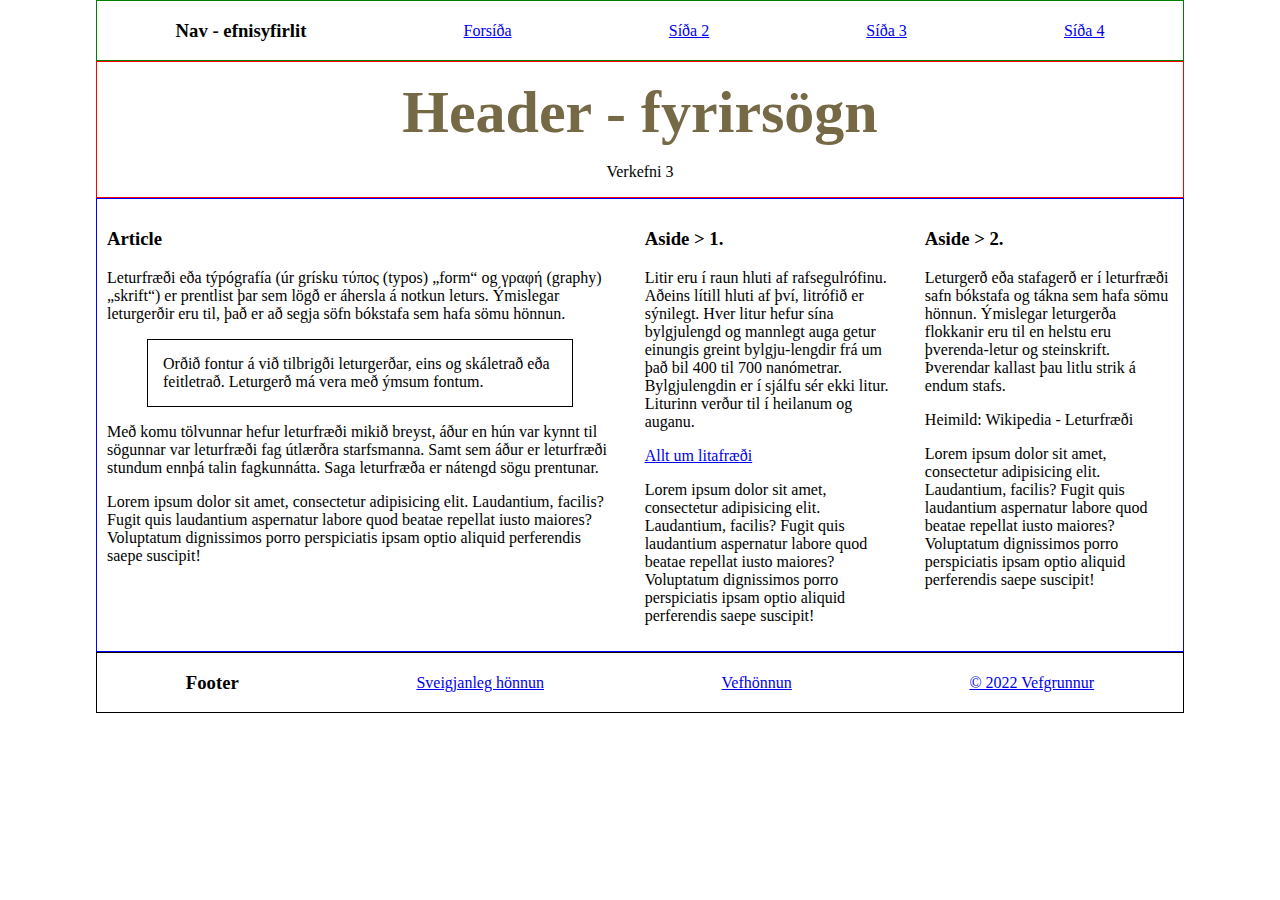
<file: verkefni_3/verkefni3_3.html>
<!DOCTYPE html> 
<html> 
<head>
	<meta charset="utf-8">
	<meta name="viewport" content="width=device-width, initial-scale=1.0">
	<meta name="description" content="HTML layout, CSS Grid, Responsive Design, Svegjanleg hönnun">
	<meta name="author" content="Guðmundur Jón Guðjónsson">
	<title>Skipulag vefsíðu með Grid</title>
	<link rel="stylesheet" type="text/css" href="verkefni3_3.css">
</head>
<body>
	<nav class="topnav">
		<ul class="topmenu">
            <li><h3>Nav - efnisyfirlit</h3></li>
            <li><a href="verkefni3_3.html">Forsíða</a> </li>
            <li><a href="#">Síða 2</a></li>
            <li><a href="#">Síða 3</a></li> 
            <li><a href="#">Síða 4</a> </li>
        </ul>
	</nav>
	<header class="header">
		<h1>Header - fyrirsögn</h1>
		<p>Verkefni 3</p>
	</header>
	<main class="main">
		<article class="art1">
			<h3>Article </h3>
			<p>Leturfræði eða týpógrafía (úr grísku τύπος (typos) „form“ og γραφή (graphy) „skrift“) er prentlist þar sem lögð er áhersla á notkun leturs. Ýmislegar leturgerðir eru til, það er að segja söfn bókstafa sem hafa sömu hönnun. </p>
			<blockquote>Orðið fontur á við tilbrigði leturgerðar, eins og skáletrað eða feitletrað. Leturgerð má vera með ýmsum fontum.</blockquote>
			<p>Með komu tölvunnar hefur leturfræði mikið breyst, áður en hún var kynnt til sögunnar var leturfræði fag útlærðra starfsmanna. Samt sem áður er leturfræði stundum ennþá talin fagkunnátta. Saga leturfræða er nátengd sögu prentunar.
			</p>
            <p>Lorem ipsum dolor sit amet, consectetur adipisicing elit. Laudantium, facilis? Fugit quis laudantium aspernatur labore quod beatae repellat iusto maiores? Voluptatum dignissimos porro perspiciatis ipsam optio aliquid perferendis saepe suscipit!</p>
		</article>
        <section class="aside">
            <aside class="as1">			
                <h3>Aside > 1.</h3>
                <p>Litir eru í raun hluti af rafsegulrófinu. Aðeins lítill hluti af því, litrófið er sýnilegt. Hver litur hefur sína bylgjulengd og mannlegt auga getur einungis greint bylgju-<wbr>lengdir frá um það bil 400 til 700 nanómetrar. Bylgjulengdin er í sjálfu sér ekki litur. Liturinn verður til í heilanum og auganu.
                </p><p><a href="http://vefir.multimedia.is/hafdis/lit/">Allt um litafræði</a></p>
                <p>Lorem ipsum dolor sit amet, consectetur adipisicing elit. Laudantium, facilis? Fugit quis laudantium aspernatur labore quod beatae repellat iusto maiores? Voluptatum dignissimos porro perspiciatis ipsam optio aliquid perferendis saepe suscipit!</p>
            </aside>
            <aside class="as2">
                <h3>Aside > 2.</h3>
                <p>Leturgerð eða stafagerð er í leturfræði safn bókstafa og tákna sem hafa sömu hönnun. Ýmislegar leturgerða<wbr>flokkanir eru til en helstu eru þverenda-<wbr>letur og steinskrift. <br>Þverendar kallast þau litlu strik á endum stafs.</p> 
                <p>Heimild: Wikipedia - Leturfræði</p>
                <p>Lorem ipsum dolor sit amet, consectetur adipisicing elit. Laudantium, facilis? Fugit quis laudantium aspernatur labore quod beatae repellat iusto maiores? Voluptatum dignissimos porro perspiciatis ipsam optio aliquid perferendis saepe suscipit!</p>
            </aside>
        </section>
	</main>
	<footer class="footer">
		<h3>Footer</h3>
		<p><a href="https://www.w3schools.com/css/css_rwd_intro.asp">Sveigjanleg hönnun</a></p>
		<p><a href="https://developer.mozilla.org/en-US/docs/Learn" target="_blank">Vefhönnun</a></p>
		<p><a href="https://vefgrunnur.github.io">&copy; 2022 Vefgrunnur</a></p>
	</footer>
</body>
</html>
</file>
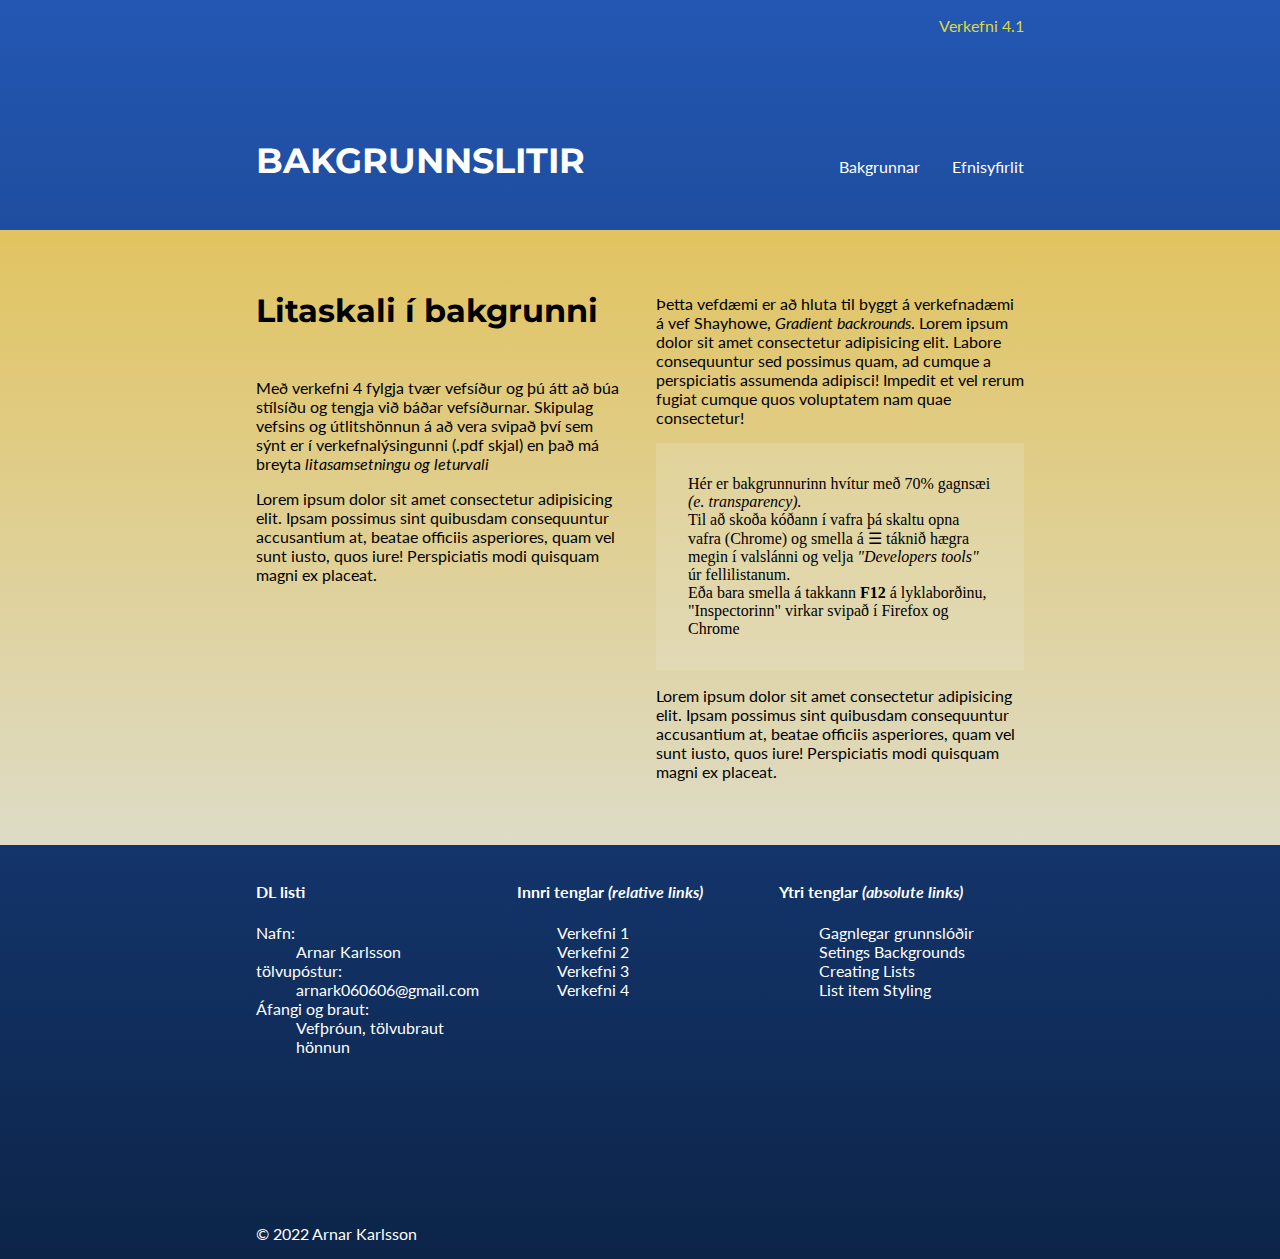
<file: verkefni_4/verkefni4_1.html>
<!DOCTYPE html>
<html lang="is">
  <head>
    <meta name="viewport" content="width=device-width, initial-scale=1.0">
    <meta charset="utf-8"> 
    <title>Verkefni 4.1 bakgrunnar</title>
    <link rel="preconnect" href="https://fonts.googleapis.com">
    <link rel="preconnect" href="https://fonts.gstatic.com" crossorigin>
    <link href="https://fonts.googleapis.com/css2?family=Montserrat:wght@100&display=swap" rel="stylesheet">
    <link href="https://fonts.googleapis.com/css2?family=Lato:wght@400&display=swap" rel="stylesheet">
    <link rel="stylesheet" href="verkefni4_12.css">
  </head>
  <body>
    <p class="verkefni">Verkefni 4.1</p>
    <header class="backgrunnslitir">
      <div>
        <h1 class="h1">
          BAKGRUNNSLITIR
        </h1>
      </div>
      <div>
        <nav class="topnav">
          <a href="verkefni4_1.html" title="bakgrunnar">Bakgrunnar</a>
          <a href="verkefni4_2.html" title="Efnisyfirlit">Efnisyfirlit</a>
        </nav>
      </div>
    </header>
    <section class="yellowboxstuff"> 
      <main class="gridmain">
        <section>
          <h1 class="litaskal">Litaskali í bakgrunni </h1>
          <p>Með verkefni 4 fylgja tvær vefsíður og þú átt að búa stílsíðu og tengja við báðar vefsíðurnar. Skipulag vefsins og útlitshönnun á að vera svipað því sem sýnt er í verkefnalýsingunni (.pdf skjal) en það má breyta<em> litasamsetningu og leturvali</em></p>
          <p>Lorem ipsum dolor sit amet consectetur adipisicing elit. Ipsam possimus sint quibusdam consequuntur accusantium at, beatae officiis asperiores, quam vel sunt iusto, quos iure! Perspiciatis modi quisquam magni ex placeat.</p>     
        </section>
        <section> 
          <p>Þetta vefdæmi er að hluta til byggt á verkefnadæmi á vef Shayhowe,<em> Gradient backrounds</em>. Lorem ipsum dolor sit amet consectetur adipisicing elit. Labore consequuntur sed possimus quam, ad cumque a perspiciatis assumenda adipisci! Impedit et vel rerum fugiat cumque quos voluptatem nam quae consectetur! </p>
          <blockquote>Hér er bakgrunnurinn hvítur með 70% gagnsæi <i>(e. transparency).</i><br>Til að skoða kóðann í vafra þá skaltu opna vafra (Chrome) og smella á &#9776; táknið hægra megin í valslánni og velja <em>"Developers tools"</em> úr fellilistanum.<br> Eða bara smella á takkann <b>F12</b> á lyklaborðinu, "Inspectorinn" virkar svipað í Firefox og Chrome</blockquote>
          <p class="lorem">Lorem ipsum dolor sit amet consectetur adipisicing elit. Ipsam possimus sint quibusdam consequuntur accusantium at, beatae officiis asperiores, quam vel sunt iusto, quos iure! Perspiciatis modi quisquam magni ex placeat.</p>
        </section>
      </main>
    </section>
    <footer class="gridfooter">
        <nav>
          <h4>DL listi </h4>
          <dl><!--Description list, nafn tölvupóstur og áfangi-->
            <dt>Nafn:</dt>
              <dd>Arnar Karlsson</dd>
            <dt>tölvupóstur:</dt>
              <dd>arnark060606@gmail.com</dd>
            <dt>Áfangi og braut:</dt>
              <dd>Vefþróun, tölvubraut hönnun</dd>
          </dl>
        </nav>
        <nav>
          <h4>Innri tenglar <em>(relative links)</em></h4>
            <ul class="dlistar">
              <li><a href="../verkefni_1/verkefni_1.html">Verkefni 1</a></li>
              <li><a href="../verkefni_2/verkefni2_12.html">Verkefni 2</a></li>
              <li><a href="../verkefni_3/verkefni3_3.html">Verkefni 3</a></li>
              <li><a href="../verkefni_4/verkefni4_1.html">Verkefni 4</a></li>
            </ul>
        </nav>
        <nav>
          <h4>Ytri tenglar <em>(absolute links)</em></h4>
          <ul class="dlistar">
            <li> 
              <a href="https://vefgrunnur.github.io/bjargir.html" target="_blank" title="Vefgrunnur">Gagnlegar grunnslóðir</a>        
            </li>  
            <li>
              <a href="https://www.w3schools.com/css/css_background.asp" target="_blank" title="Vefgrunnur">Setings Backgrounds</a>
            </li>
            <li>
              <a href="https://learn.shayhowe.com/html-css/creating-lists/" target="_blank" title="Vefgrunnur">Creating Lists</a>
            </li>
            <li>
              <a href="https://www.w3schools.com/css/css_list.asp" target="_blank" title="Vefgrunnur">List item Styling</a>
            </li>
        </nav>
      </footer>
      <p class="copy">&copy; 2022 Arnar Karlsson</p>
  </body>
</html>
</file>
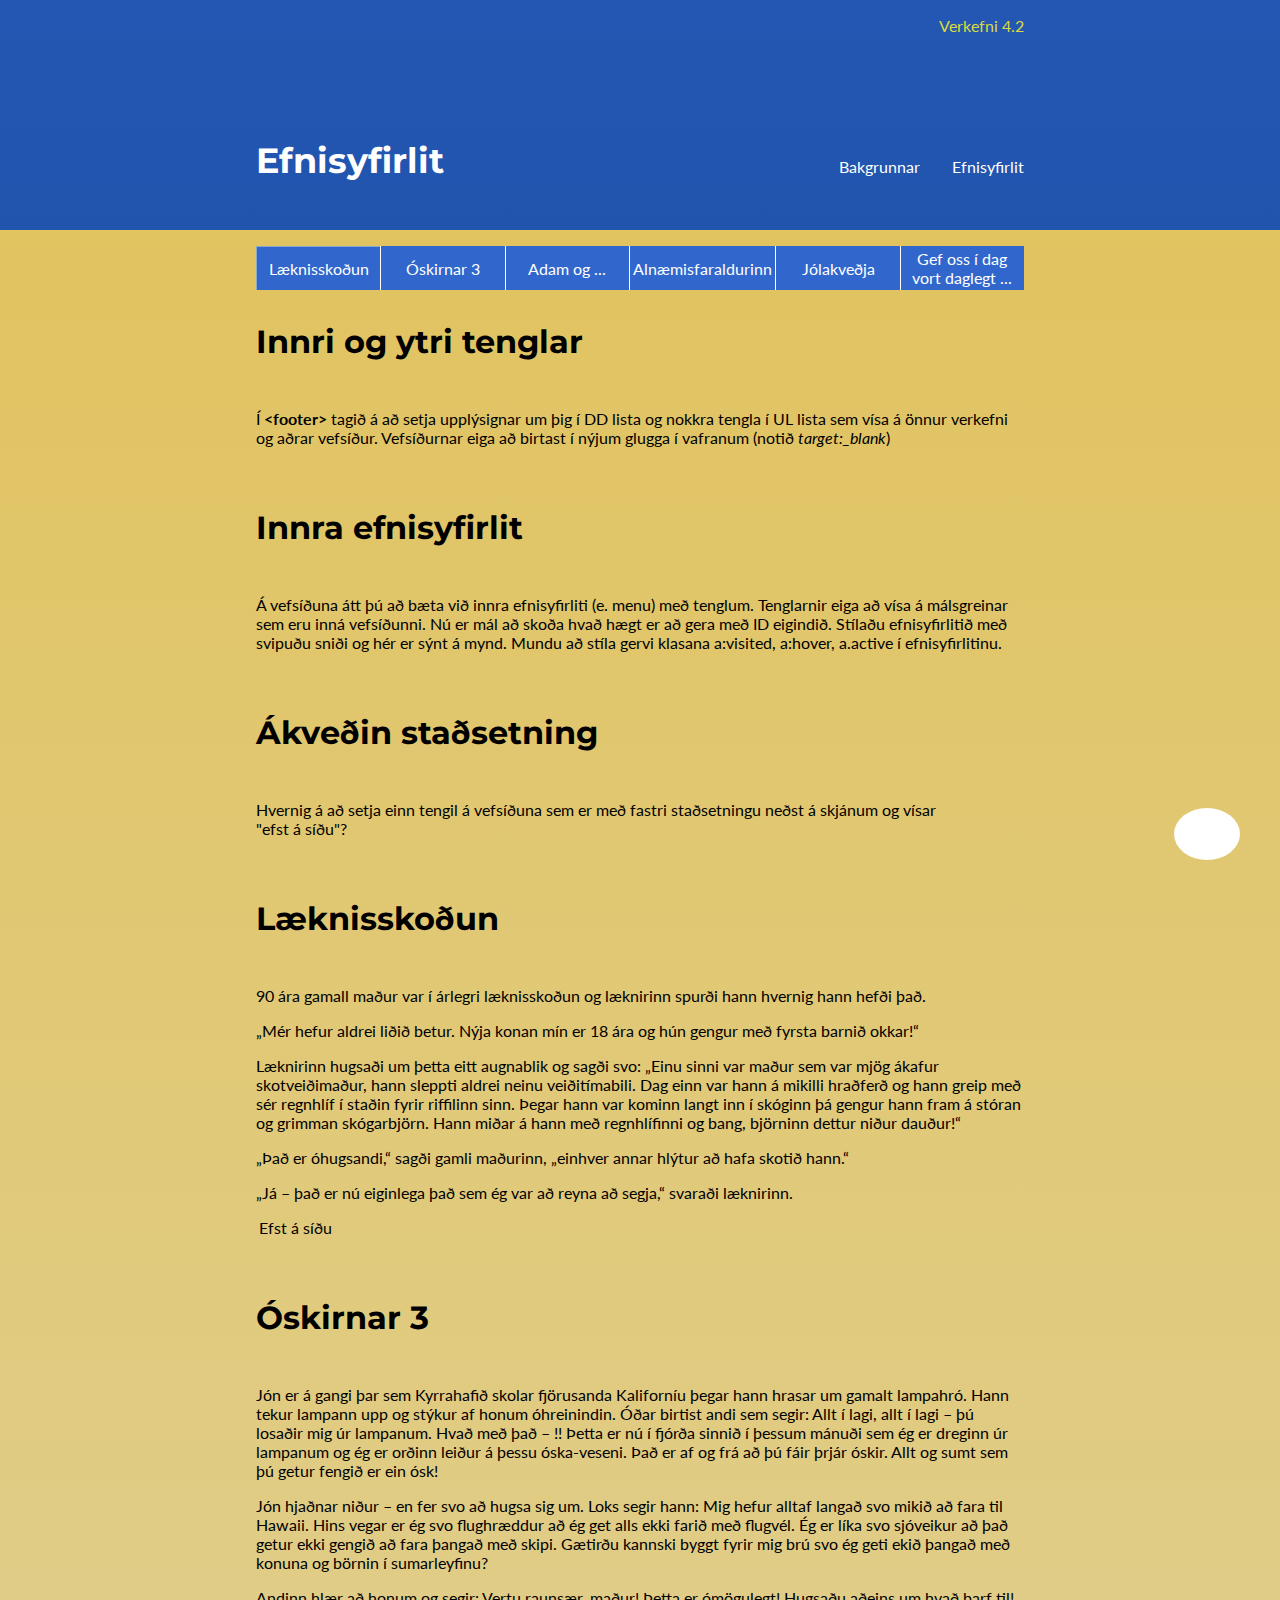
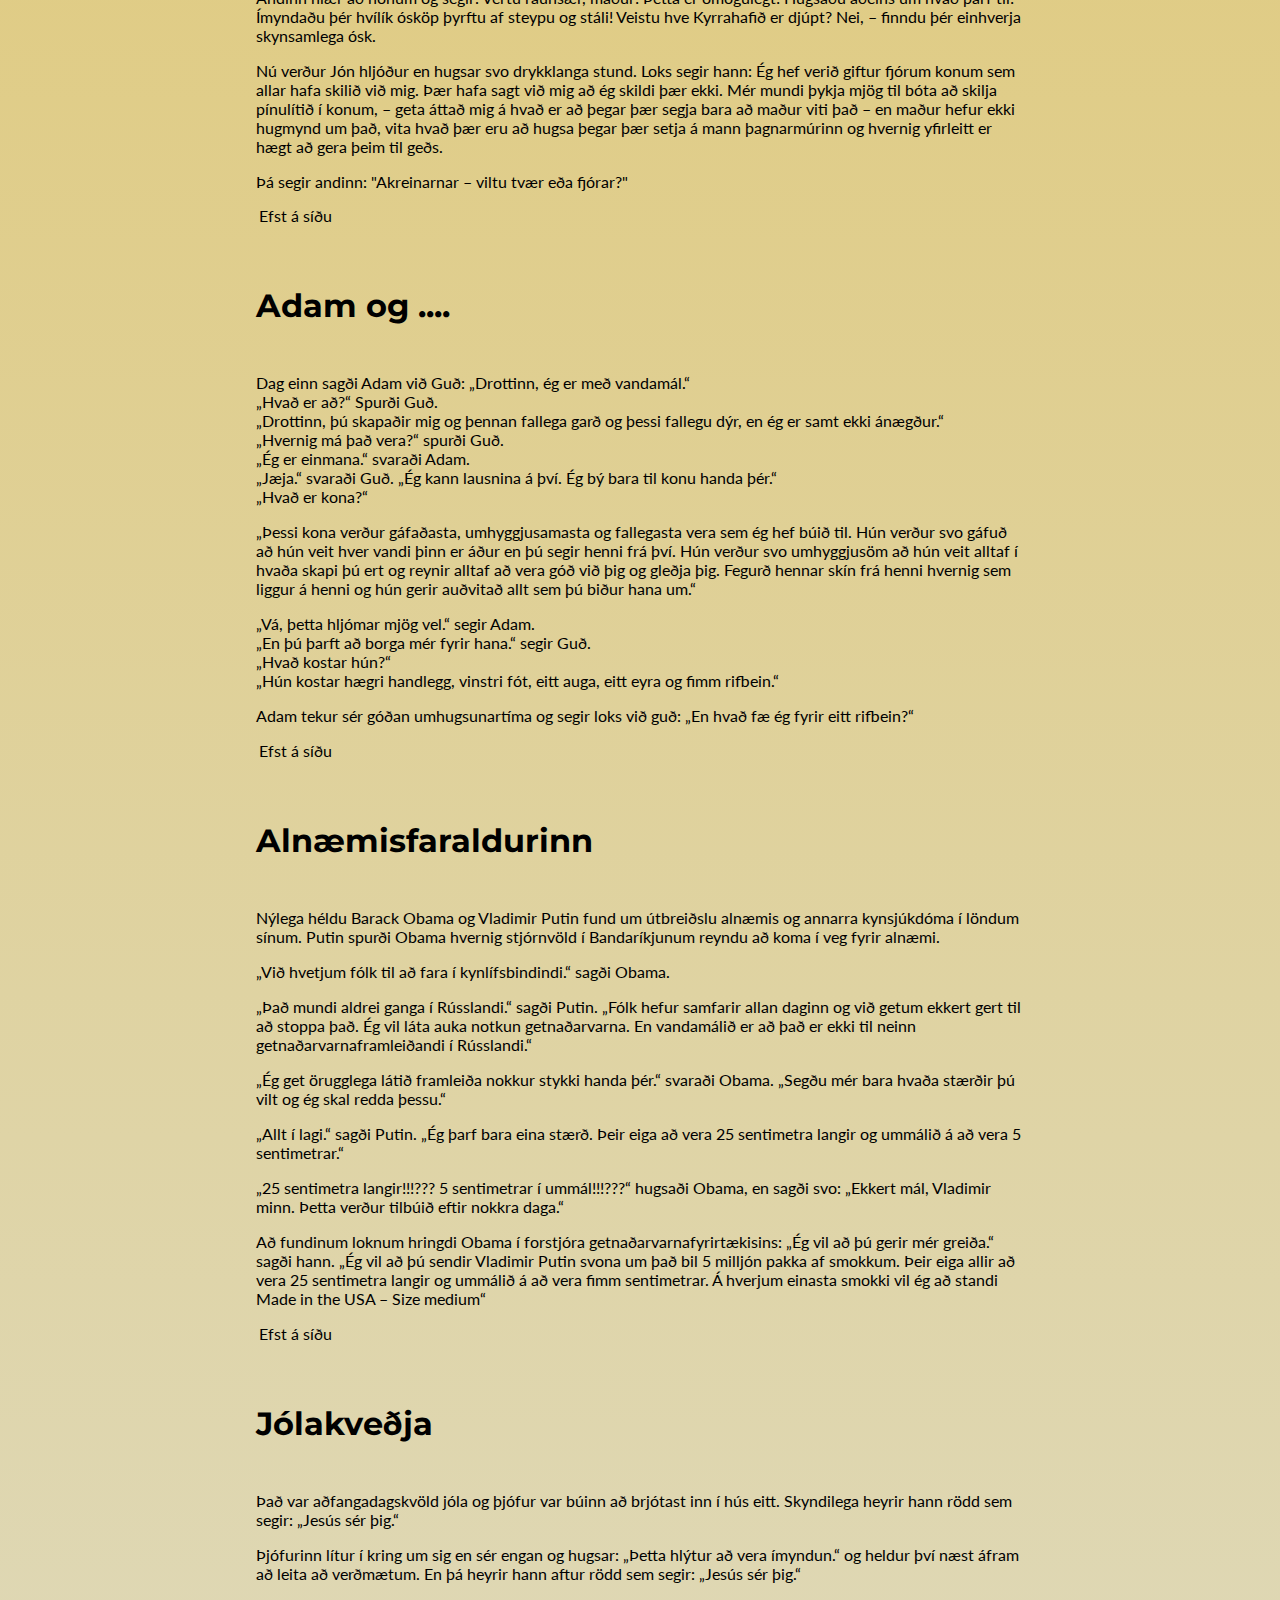
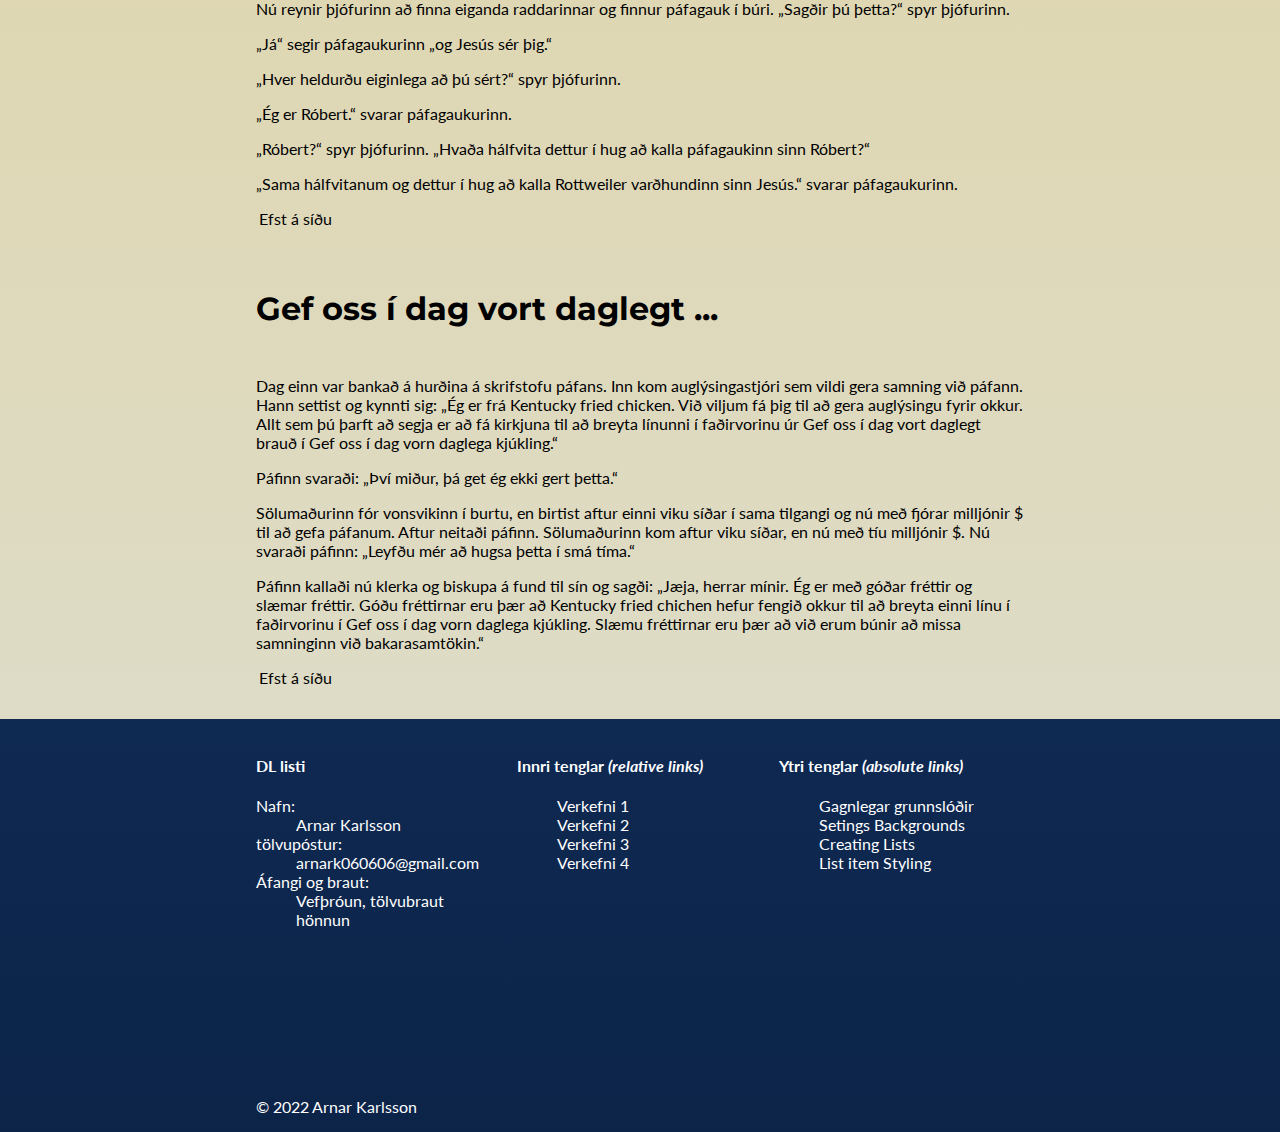
<file: verkefni_4/verkefni4_2.html>
<!DOCTYPE html>
<html lang="is">
  <head>
    <meta name="viewport" content="width=device-width, https://github.com/arnar1234/vefdroun/edit/main/verkefni_4/verkefni4_2.htmlinitial-scale=1.0">
    <meta charset="utf-8">
    <title>Verkefni 4.2 Efnisyfirlit og tenglar</title>
    <link rel="preconnect" href="https://fonts.googleapis.com">
    <link rel="preconnect" href="https://fonts.gstatic.com" crossorigin>
    <link href="https://fonts.googleapis.com/css2?family=Montserrat:wght@100&display=swap" rel="stylesheet">
    <link href="https://fonts.googleapis.com/css2?family=Lato:wght@400&display=swap" rel="stylesheet"><!-- veljið leturgerð af http://fonts.google.com-->
    <link rel="stylesheet" href="verkefni4_12.css">
  </head>
  <body id="">
    <p class="verkefni">Verkefni 4.2</p>
    <header class="backgrunnslitir">
      <div>
        <h1 class="h1">
          Efnisyfirlit
        </h1>
      </div>
      <div>
        <nav class="topnav">
          <a href="verkefni4_1.html" title="bakgrunnar">Bakgrunnar</a>
          <a href="verkefni4_2.html" title="Efnisyfirlit">Efnisyfirlit</a>
        </nav>
      </div>
    </header>
    <div class="yellowboxstuff">
    <div>
      <section class="outermenu">
        <nav class="innermenu"> 
          <a class="aMenu" href="#1">Læknisskoðun</a> 
          <a class="aMenu" href="#2">Óskirnar 3</a>
          <a class="aMenu" href="#3">Adam og ...</a>
          <a class="aMenu" href="#4">Alnæmisfaraldurinn</a>
          <a class="aMenu" href="#5">Jólakveðja</a>
          <a class="aMenu" href="#6">Gef oss í dag vort daglegt ... </a>
        </nav> 
        <h1 class="litaskal2">Innri og ytri tenglar</h1>
        <p class="lorem2">Í <strong>&lt;footer&gt;</strong> tagið á að setja upplýsignar um þig í DD lista og nokkra tengla í UL lista sem vísa á önnur verkefni og aðrar vefsíður. Vefsíðurnar eiga að birtast í nýjum glugga í vafranum (notið <i>target:_blank</i>)</p>
        <h1 class="litaskal">Innra efnisyfirlit</h1>
        <p class="lorem2">Á vefsíðuna átt þú að bæta við innra efnisyfirliti (e. menu) með tenglum.  Tenglarnir eiga að vísa á málsgreinar sem eru inná vefsíðunni. Nú er mál að skoða hvað hægt er að gera með ID eigindið. Stílaðu efnisyfirlitið með svipuðu sniði og hér er sýnt á mynd. Mundu að stíla gervi klasana a:visited, a:hover, a.active í efnisyfirlitinu. </p>
        <h1 class="litaskal">Ákveðin staðsetning</h1>
        <p class="lorem2">Hvernig á að setja einn tengil á vefsíðuna sem er með fastri staðsetningu neðst á skjánum og  vísar <br> "efst á síðu"?</p>
      </section>
    </div>
    <div class="" id="1">
      <section class=" " >
          <h3 class="litaskal">Læknisskoðun</h3>
          <p>90 ára gamall maður var í árlegri læknisskoðun og læknirinn spurði hann hvernig hann hefði það.
          </p><p>          
          „Mér hefur aldrei liðið betur. Nýja konan mín er 18 ára og hún gengur með fyrsta barnið okkar!“
          </p><p>          
          Læknirinn hugsaði um þetta eitt augnablik og sagði svo: „Einu sinni var maður sem var mjög ákafur skotveiðimaður, hann sleppti aldrei neinu veiðitímabili. Dag einn var hann á mikilli hraðferð og hann greip með sér regnhlíf í staðin fyrir riffilinn sinn. Þegar hann var kominn langt inn í skóginn þá gengur hann fram á stóran og grimman skógarbjörn. Hann miðar á hann með regnhlífinni og bang,  björninn dettur niður dauður!“
          </p><p>          
          „Það er óhugsandi,“ sagði gamli maðurinn, „einhver annar hlýtur að hafa skotið hann.“
          </p>
          <p>„Já – það er nú eiginlega það sem ég var að reyna að segja,“ svaraði læknirinn.</p>
          <p class="lorem2"><a href="">Efst á síðu</a></p>
      </section>
    </div>
    <div class="" id="2">
      <section class=" ">
        <div>
            <h3 class="litaskal">Óskirnar 3</h3>
            <p>Jón er á gangi þar sem Kyrrahafið skolar fjörusanda Kaliforníu þegar hann hrasar um gamalt lampahró. Hann tekur lampann upp og stýkur af honum óhreinindin. Óðar birtist andi sem segir: Allt í lagi, allt í lagi – þú losaðir mig úr lampanum. Hvað með það – !! Þetta er nú í fjórða sinnið í þessum mánuði sem ég er dreginn úr lampanum og ég er orðinn leiður á þessu óska-veseni. Það er af og frá að þú fáir þrjár óskir. Allt og sumt sem þú getur fengið er ein ósk!
            </p><p>
              Jón hjaðnar niður – en fer svo að hugsa sig um. Loks segir hann: Mig hefur alltaf langað svo mikið að fara til Hawaii. Hins vegar er ég svo flughræddur að ég get alls ekki farið með flugvél. Ég er líka svo sjóveikur að það getur ekki gengið að fara þangað með skipi. Gætirðu kannski byggt fyrir mig brú svo ég geti ekið þangað með konuna og börnin í sumarleyfinu?
            </p>
        </div>
        <div>
          <p>Andinn hlær að honum og segir: Vertu raunsær, maður! Þetta er ómögulegt! Hugsaðu aðeins um hvað þarf til! Ímyndaðu þér hvílík ósköp þyrftu af steypu og stáli! Veistu hve Kyrrahafið er djúpt? Nei, – finndu þér einhverja skynsamlega ósk.
          </p><p>
          Nú verður Jón hljóður en hugsar svo drykklanga stund. Loks segir hann: Ég hef verið giftur fjórum konum sem allar hafa skilið við mig. Þær hafa sagt við mig að ég skildi þær ekki. Mér mundi þykja mjög til bóta að skilja pínulítið í konum, – geta áttað mig á hvað er að þegar þær segja bara að maður viti það – en maður hefur ekki hugmynd um það, vita hvað þær eru að hugsa þegar þær setja á mann þagnarmúrinn og hvernig yfirleitt er hægt að gera þeim til geðs.
          </p><p>
          Þá segir andinn: "Akreinarnar – viltu tvær eða fjórar?"
          </p>
          <p class="lorem2"><a href="">Efst á síðu</a></p>
        </div>
      </section>
    </div>
    <div class="" id="3">
      <section class=" " >
          <h3 class="litaskal">Adam og ....</h3>
          <P>Dag einn sagði Adam við Guð: „Drottinn, ég er með vandamál.“
          <br>„Hvað er að?“ Spurði Guð.
          <br>„Drottinn, þú skapaðir mig og þennan fallega garð og þessi fallegu dýr, en ég er samt ekki ánægður.“
          <br>„Hvernig má það vera?“ spurði Guð.
          <br>„Ég er einmana.“ svaraði Adam.
          <br>„Jæja.“ svaraði Guð. „Ég kann lausnina á því. Ég bý bara til konu handa þér.“
          <br>„Hvað er kona?“
          <p>„Þessi kona verður gáfaðasta, umhyggjusamasta og fallegasta vera sem ég hef búið til. Hún verður svo gáfuð að hún veit hver vandi þinn er áður en þú segir henni frá því. Hún verður svo umhyggjusöm að hún veit alltaf í hvaða skapi þú ert og reynir alltaf að vera góð við þig og gleðja þig. Fegurð hennar skín frá henni hvernig sem liggur á henni og hún gerir auðvitað allt sem þú biður hana um.“</p>
          <p>„Vá, þetta hljómar mjög vel.“ segir Adam.
          <br>„En þú þarft að borga mér fyrir hana.“ segir Guð.
          <br>„Hvað kostar hún?“
          <br>„Hún kostar hægri handlegg, vinstri fót, eitt auga, eitt eyra og fimm rifbein.“
          <p>Adam tekur sér góðan umhugsunartíma og segir loks við guð: „En hvað fæ ég fyrir eitt rifbein?“
          </p>
          <p class="lorem2"><a href="">Efst á síðu</a></p>
      </section>
    </div>
    <div class="" id="4">
      <section class=" ">
          <h3 class="litaskal">Alnæmisfaraldurinn</h3>
            <p>Nýlega héldu Barack Obama og Vladimir Putin fund um útbreiðslu alnæmis og annarra kynsjúkdóma í löndum sínum. Putin spurði Obama hvernig stjórnvöld í Bandaríkjunum reyndu að koma í veg fyrir alnæmi.
            </p><p>
            „Við hvetjum fólk til að fara í kynlífsbindindi.“ sagði Obama.
            </p><p>
            „Það mundi aldrei ganga í Rússlandi.“ sagði Putin. „Fólk hefur samfarir allan daginn og við getum ekkert gert til að stoppa það. Ég vil láta auka notkun getnaðarvarna. En vandamálið er að það er ekki til neinn getnaðarvarnaframleiðandi í Rússlandi.“
            </p><p>
            „Ég get örugglega látið framleiða nokkur stykki handa þér.“ svaraði Obama. „Segðu mér bara hvaða stærðir þú vilt og ég skal redda þessu.“
            </p><p>
            „Allt í lagi.“ sagði Putin. „Ég þarf bara eina stærð. Þeir eiga að vera 25 sentimetra langir og ummálið á að vera 5 sentimetrar.“
            </p><p>
            „25 sentimetra langir!!!??? 5 sentimetrar í ummál!!!???“ hugsaði Obama, en sagði svo: „Ekkert mál, Vladimir minn. Þetta verður tilbúið eftir nokkra daga.“
            </p><p>
            Að fundinum loknum hringdi Obama í forstjóra getnaðarvarnafyrirtækisins: „Ég vil að þú gerir mér greiða.“ sagði hann. „Ég vil að þú sendir Vladimir Putin svona um það bil 5 milljón pakka af smokkum. Þeir eiga allir að vera 25 sentimetra langir og ummálið á að vera fimm sentimetrar. Á hverjum einasta smokki vil ég að standi Made in the USA – Size medium“
          </p>
          <p class="lorem2"><a href="">Efst á síðu</a></p>
      </section>
    </div>
    <div class="" id="5">
      <section class=" ">
          <h3 class="litaskal">Jólakveðja</h3>
          <p>Það var aðfangadagskvöld jóla og þjófur var búinn að brjótast inn í hús eitt. Skyndilega heyrir hann rödd sem segir: „Jesús sér þig.“
            </p><p>
            Þjófurinn lítur í kring um sig en sér engan og hugsar: „Þetta hlýtur að vera ímyndun.“ og heldur því næst áfram að leita að verðmætum. En þá heyrir hann aftur rödd sem segir: „Jesús sér þig.“
            </p><p>
            Nú reynir þjófurinn að finna eiganda raddarinnar og finnur páfagauk í búri. „Sagðir þú þetta?“ spyr þjófurinn.
            </p><p>
            „Já“ segir páfagaukurinn „og Jesús sér þig.“
            </p><p>
            „Hver heldurðu eiginlega að þú sért?“ spyr þjófurinn.
            </p><p>
            „Ég er Róbert.“ svarar páfagaukurinn.
            </p><p>
            „Róbert?“ spyr þjófurinn. „Hvaða hálfvita dettur í hug að kalla páfagaukinn sinn Róbert?“
            </p><p>
            „Sama hálfvitanum og dettur í hug að kalla Rottweiler varðhundinn sinn Jesús.“ svarar páfagaukurinn.
            </p><p class="lorem2"><a href="">Efst á síðu</a></p>
        </section>
      </div>
      <div class="" id="6">
        <section class=" ">
          <h3 class="litaskal">Gef oss í dag vort daglegt ... </h3>
          <p>Dag einn var bankað á hurðina á skrifstofu páfans. Inn kom auglýsingastjóri sem vildi gera samning við páfann. Hann settist og kynnti sig: „Ég er frá Kentucky fried chicken. Við viljum fá þig til að gera auglýsingu fyrir okkur. Allt sem þú þarft að segja er að fá kirkjuna til að breyta línunni í faðirvorinu úr Gef oss í dag vort daglegt brauð í Gef oss í dag vorn daglega kjúkling.“
            </p><p>
            Páfinn svaraði: „Því miður, þá get ég ekki gert þetta.“
            </p><p>
            Sölumaðurinn fór vonsvikinn í burtu, en birtist aftur einni viku síðar í sama tilgangi og nú með fjórar milljónir $ til að gefa páfanum. Aftur neitaði páfinn. Sölumaðurinn kom aftur viku síðar, en nú með tíu milljónir $. Nú svaraði páfinn: „Leyfðu mér að hugsa þetta í smá tíma.“
            </p><p>
            Páfinn kallaði nú klerka og biskupa á fund til sín og sagði: „Jæja, herrar mínir. Ég er með góðar fréttir og slæmar fréttir. Góðu fréttirnar eru þær að Kentucky fried chichen hefur fengið okkur til að breyta einni línu í faðirvorinu í Gef oss í dag vorn daglega kjúkling. Slæmu fréttirnar eru þær að við erum búnir að missa samninginn við bakarasamtökin.“
          </p><p class="lorem2"><a href="">Efst á síðu</a></p>
        </section>
      </div>
    </div>
    <footer class="gridfooter">
        <nav>
          <h4>DL listi </h4>
          <dl><!--Description list, nafn tölvupóstur og áfangi-->
            <dt>Nafn:</dt>
              <dd>Arnar Karlsson</dd>
            <dt>tölvupóstur:</dt>
              <dd>arnark060606@gmail.com</dd>
            <dt>Áfangi og braut:</dt>
              <dd>Vefþróun, tölvubraut hönnun</dd>
          </dl>
        </nav>
        <nav>
          <h4>Innri tenglar <em>(relative links)</em></h4>
            <ul class="dlistar">
              <li><a href="../verkefni_1/verkefni_1.html">Verkefni 1</a></li>
              <li><a href="../verkefni_2/verkefni2_12.html">Verkefni 2</a></li>
              <li><a href="../verkefni_3/verkefni3_3.html">Verkefni 3</a></li>
              <li><a href="../verkefni_4/verkefni4_1.html">Verkefni 4</a></li>
            </ul>
        </nav>
        <nav>
          <h4>Ytri tenglar <em>(absolute links)</em></h4>
          <ul class="dlistar"> <!-- Absolute links "target _blank" opnar nýjan glugga í vafranum !aðeins notað þegar vísað er út úr eigin vef-->
            <li> 
              <a href="https://vefgrunnur.github.io/bjargir.html" target="_blank" title="Vefgrunnur">Gagnlegar grunnslóðir</a>        
            </li>  
            <li>
              <a href="https://www.w3schools.com/css/css_background.asp" target="_blank" title="Vefgrunnur">Setings Backgrounds</a>
            </li>
            <li>
              <a href="https://learn.shayhowe.com/html-css/creating-lists/" target="_blank" title="Vefgrunnur">Creating Lists</a>
            </li>
            <li>
              <a href="https://www.w3schools.com/css/css_list.asp" target="_blank" title="Vefgrunnur">List item Styling</a>
            </li>
        </nav>
      </footer>
        <p class="copy">&copy; 2022 Arnar Karlsson</p>
    <!--tengill með absolute staðsetningu -->
    <a href=" " class="abs" title="Efst á síðu"> &#8679; </a>
  </body>
</html>
</file>
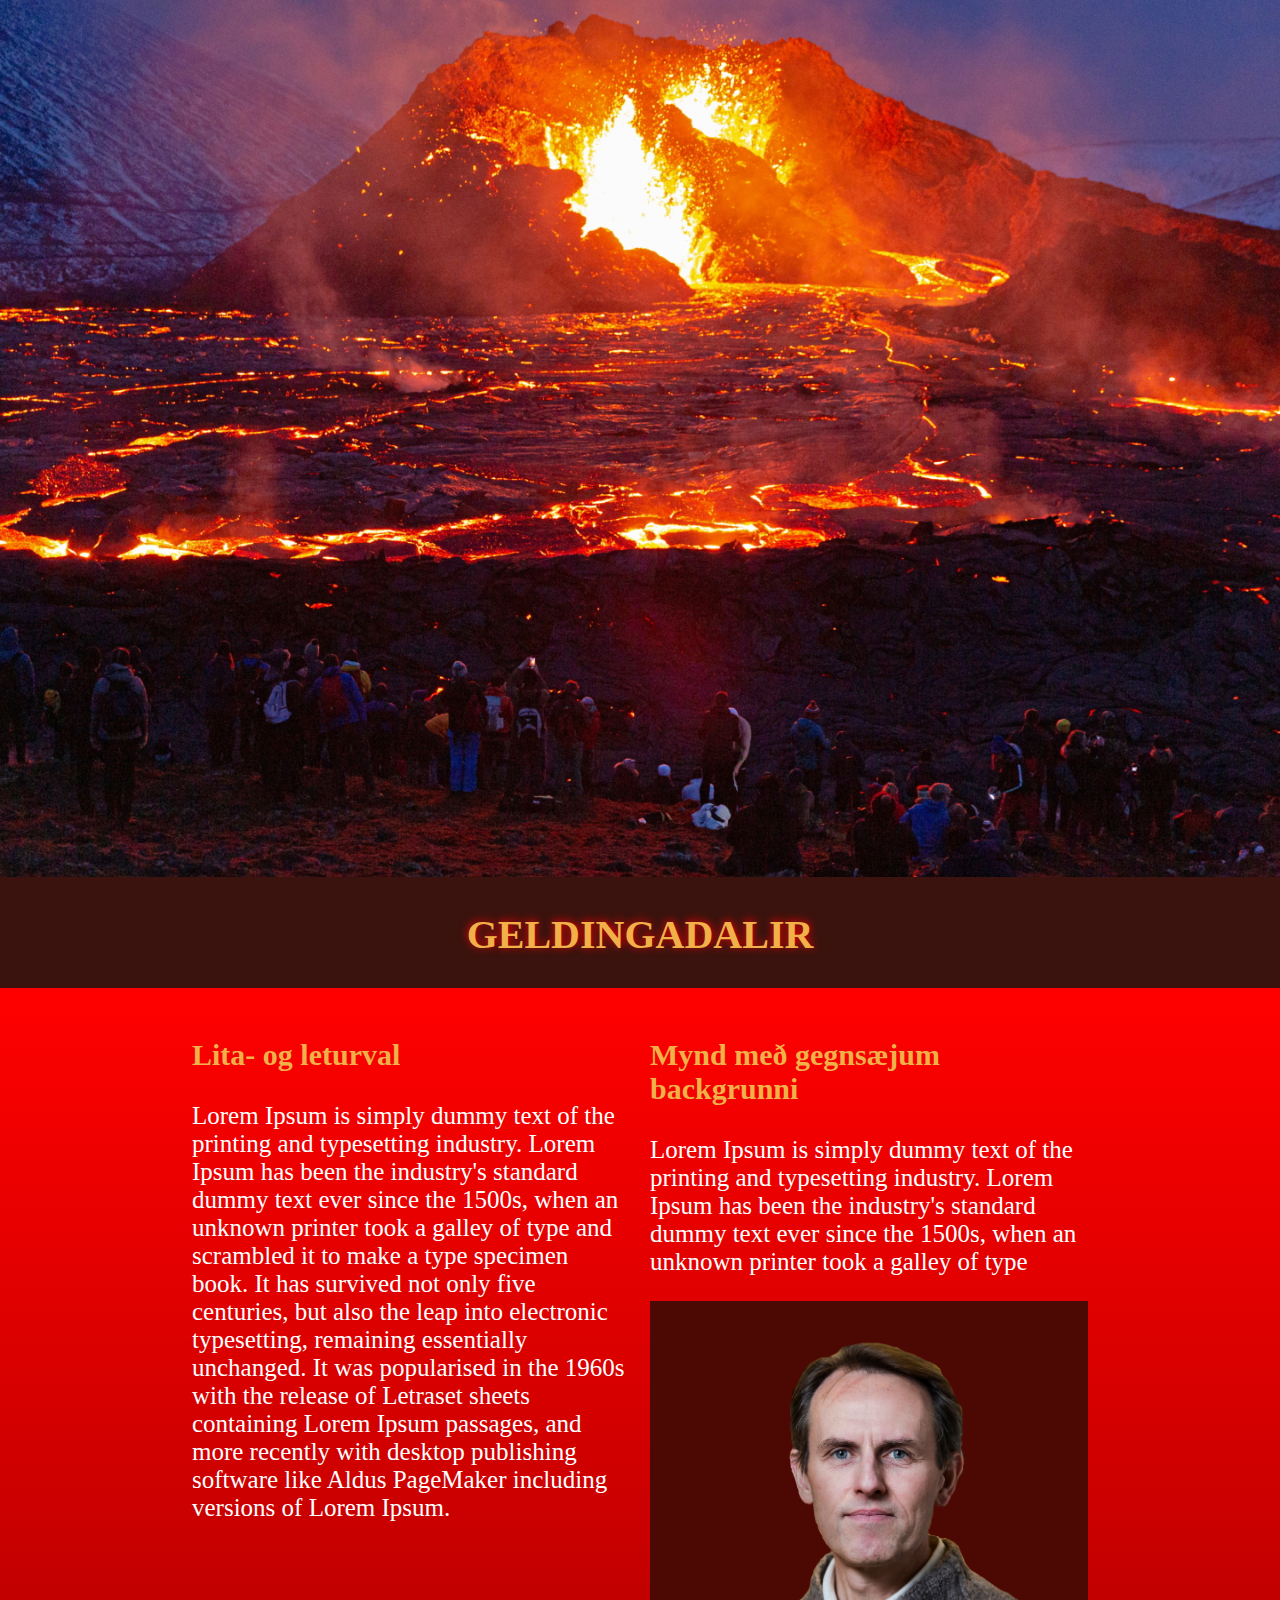
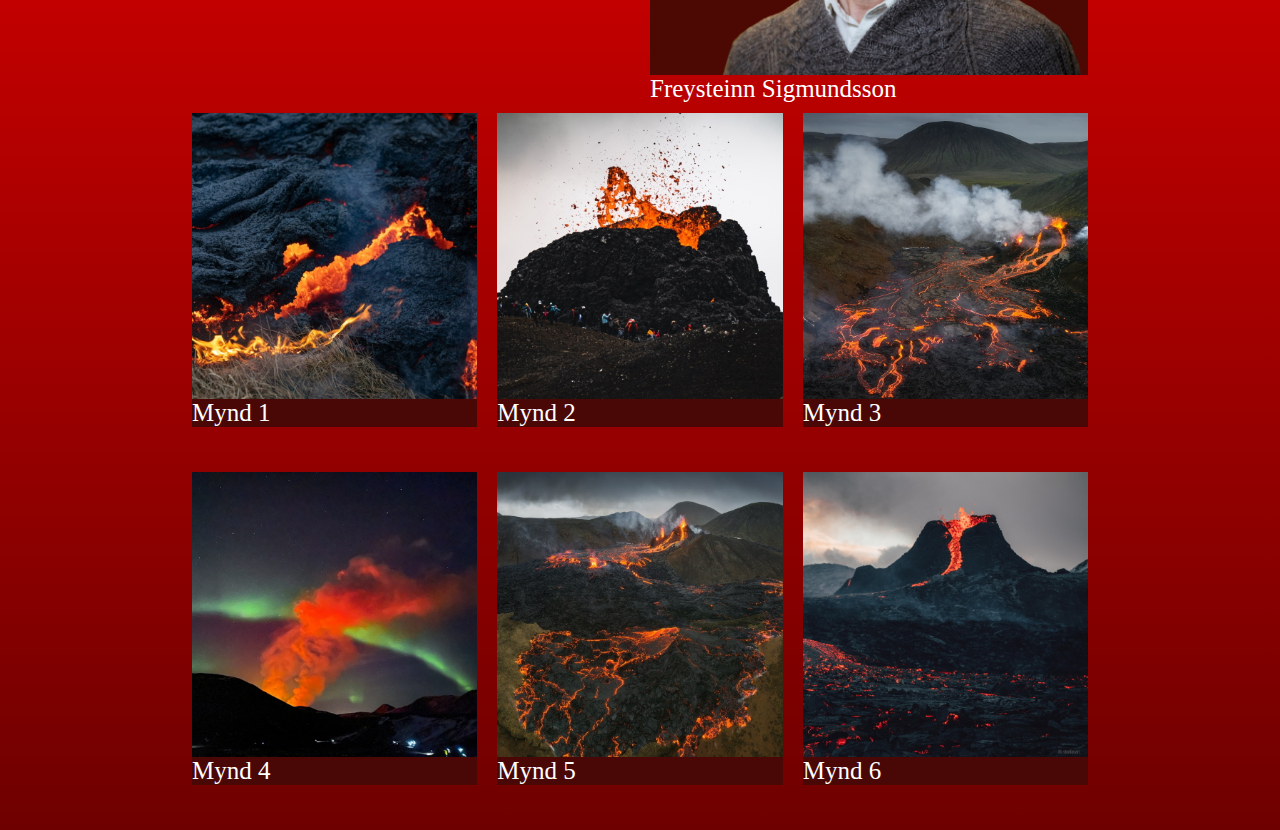
<file: verkefni_5/verkefni5_1.html>
<!DOCTYPE html>
<html lang="is">
<head>
    <meta charset="UTF-8">
    <meta http-equiv="X-UA-Compatible" content="IE=edge">
    <meta name="viewport" content="width=device-width, initial-scale=1.0">
    <link rel="stylesheet" href="verkefni5_1.css">
    <title>Verkefni 5.1</title>
</head>
<body>
    <picture>
        <source srcset="../verkefni_5/images/volcano1_1440.jpg" media="(max-width: 80em)">
        <source srcset="../verkefni_5/images/volcano1_768.jpg" media="(max-width: 48em)">
        <source srcset="../verkefni_5/images/volcano1_480.jpg" media="(max-width: 30em)">
        <img src="../verkefni_5/images/volcano1.jpg" alt="Volcano_Mynd">
    </picture>
    <header>
        <h1>GELDINGADALIR</h1>
    </header>
    <main>
        <div class="stuff">
        <section>
            <h3>Lita- og leturval</h3>
            <p>
                Lorem Ipsum is simply dummy text of the printing and typesetting industry. Lorem Ipsum has been the industry's standard dummy text ever since the 1500s, when an unknown printer took a galley of type and scrambled it to make a type specimen book. It has survived not only five centuries, but also the leap into electronic typesetting, remaining essentially unchanged. It was popularised in the 1960s with the release of Letraset sheets containing Lorem Ipsum passages, and more recently with desktop publishing software like Aldus PageMaker including versions of Lorem Ipsum.
            </p>
        </section>

        <section>
            <h3>Mynd með gegnsæjum backgrunni</h3>
            <p class="d">
                Lorem Ipsum is simply dummy text of the printing and typesetting industry. Lorem Ipsum has been the industry's standard dummy text ever since the 1500s, when an unknown printer took a galley of type
            </p>
            <div class="imageDiv">
                <img class="imgFeddy" src="../verkefni_5/images/freysteinn_sigmundsson.png" alt="Freysteinn Sigmundsson">
            </div>
            <p class="feddy">
                Freysteinn Sigmundsson
            </p>
        </section>
        </div>

        <div class="myndContainer">
            <div class="mynd">
                <img class="img" src="../verkefni_5/images/volcano5.jpg" alt="VolcanoOne">
                <p>Mynd 1</p>
            </div>
            <div class="mynd">
                <img class="img" src="../verkefni_5/images/volcano3.jpg" alt="VolcanoOne">
                <p>Mynd 2</p>
            </div>
            <div class="mynd">
                <img class="img" src="../verkefni_5/images/volcano2.jpg" alt="VolcanoOne">
                <p>Mynd 3</p>
            </div>
            <div class="mynd">
                <img class="img" src="../verkefni_5/images/volcano7.jpg" alt="VolcanoOne">
                <p>Mynd 4</p>
            </div>
            <div class="mynd">
                <img class="img" src="../verkefni_5/images/volcano8.jpg" alt="VolcanoOne">
                <p>Mynd 5</p>
            </div>
            <div class="mynd">
                <img class="img" src="../verkefni_5/images/volcano9.jpg" alt="VolcanoOne">
                <p>Mynd 6</p>
            </div>
        </div>
    </main>
</body>
</html>
</file>
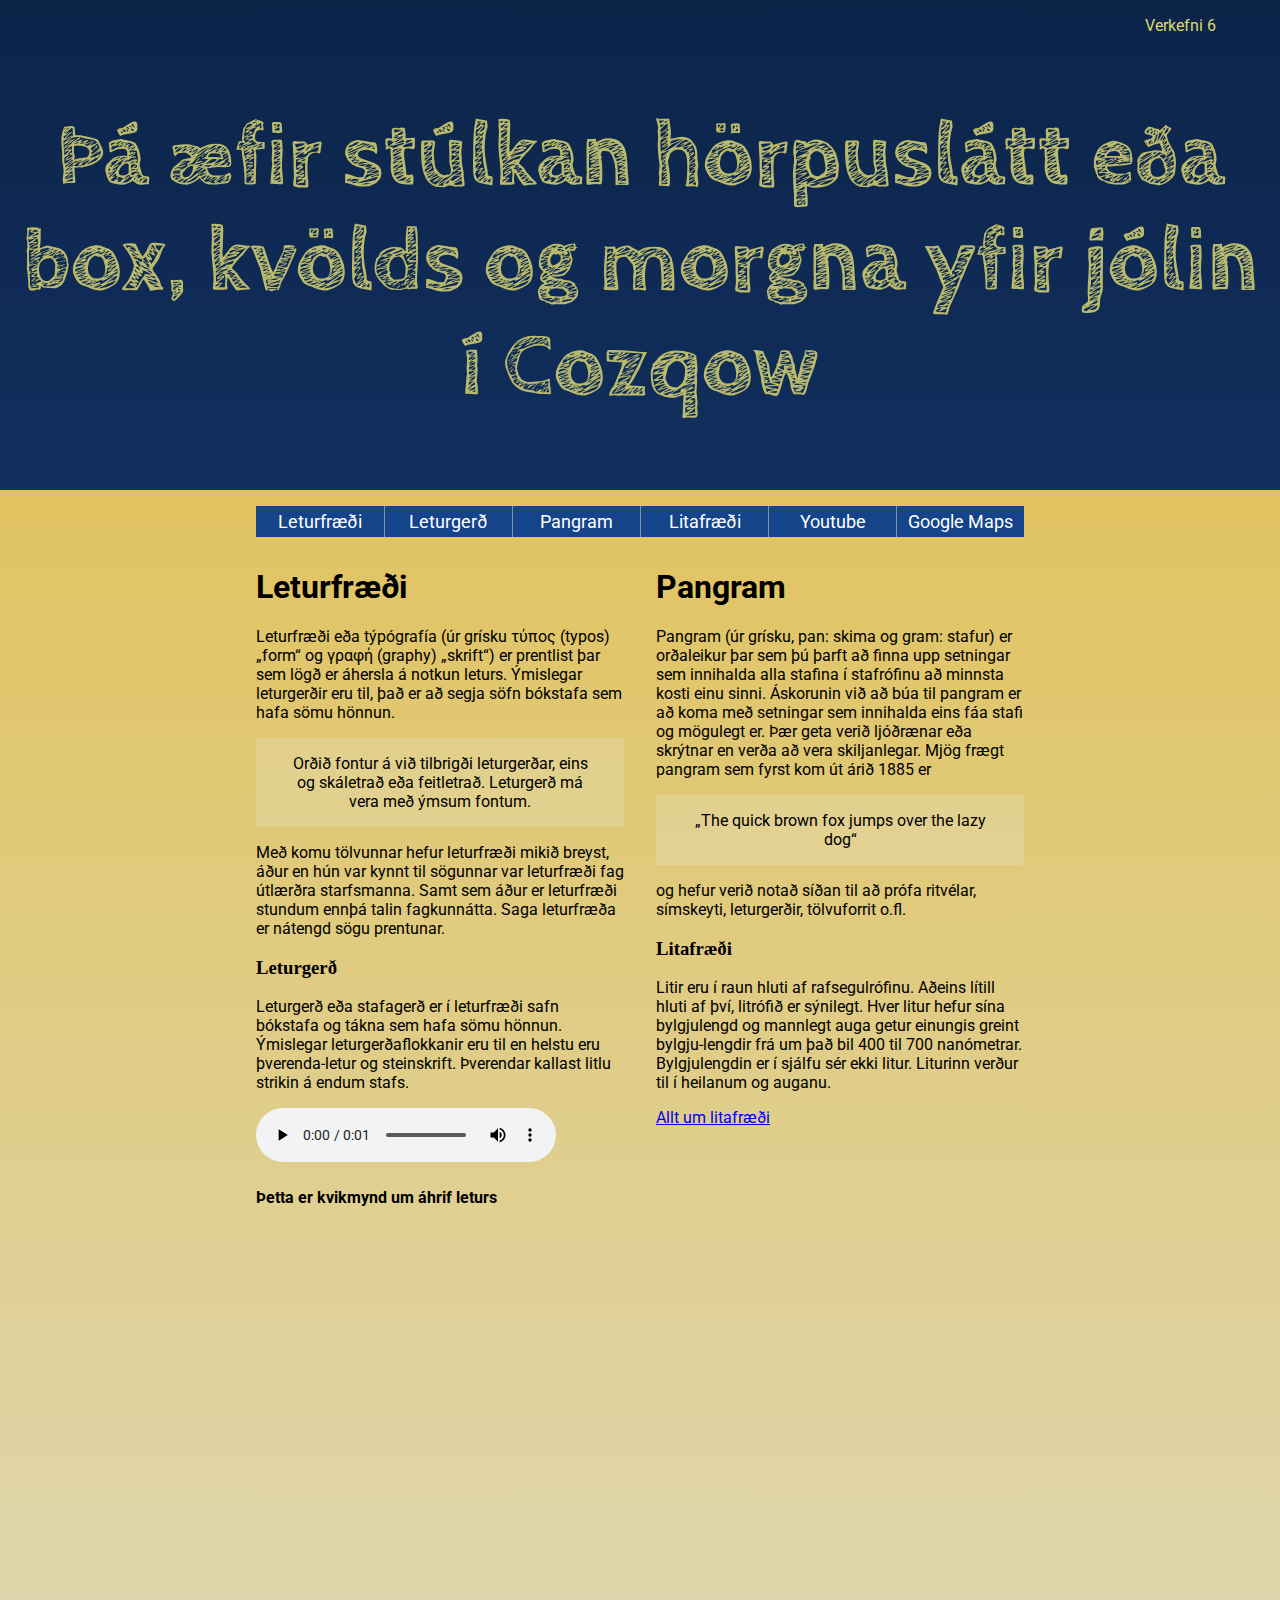
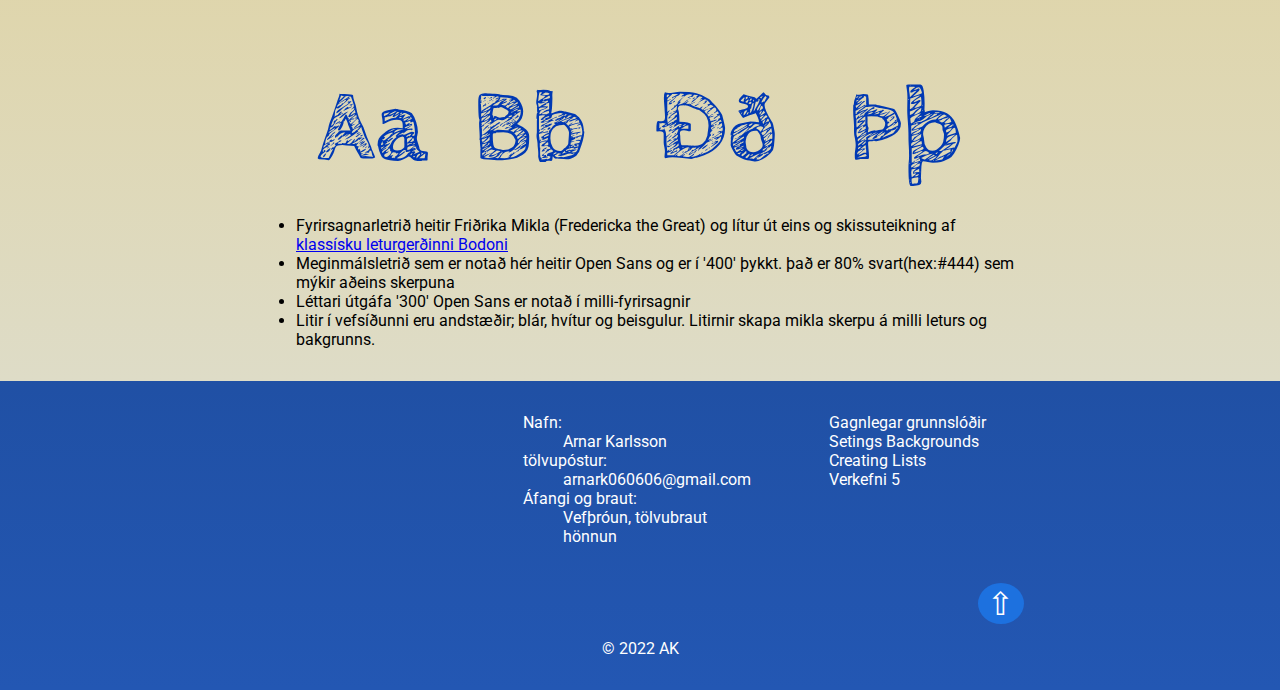
<file: verkefni_6/verkefni6.html>
<!DOCTYPE html>
<html lang="is">
<head>
    <meta charset="UTF-8">
    <meta http-equiv="X-UA-Compatible" content="IE=edge">
    <meta name="viewport" content="width=device-width, initial-scale=1.0">
    <link rel="stylesheet" href="verkefni6.css">
    <title>Verkefni 6</title>
    <link rel="preconnect" href="https://fonts.googleapis.com">
    <link rel="preconnect" href="https://fonts.gstatic.com" crossorigin>
    <link href="https://fonts.googleapis.com/css2?family=Cabin+Sketch:wght@700&display=swap" rel="stylesheet">
    <link href="https://fonts.googleapis.com/css2?family=Roboto&display=swap" rel="stylesheet">
</head>
<body>
    <header>
        <p>Verkefni 6</p>
        <h1>Þá æfir stúlkan hörpuslátt eða box, kvölds og morgna yfir jólin í Cozqow</h1>
    </header>

    <main>
        <div class="width">
            <div class="navmenu">
                <a class="navtext" href="#1">Leturfræði</a>
                <a class="navtext" href="#2">Leturgerð</a>
                <a class="navtext" href="#3">Pangram</a>
                <a class="navtext" href="#4">Litafræði</a>
                <a class="navtext" href="#5">Youtube</a>
                <a class="navtext" href="#6">Google Maps</a>
            </div>

            <div class="sectionContainer">
                <section>
                    <h1 id="1">Leturfræði</h1>
                    <p>Leturfræði eða týpógrafía (úr grísku τύπος (typos) „form“ og γραφή (graphy) „skrift“) er prentlist þar sem lögð er áhersla á notkun leturs. Ýmislegar leturgerðir eru til, það er að segja söfn bókstafa sem hafa sömu hönnun.</p>
                    <p class="yellowBox">Orðið fontur á við tilbrigði leturgerðar, eins og skáletrað eða feitletrað. Leturgerð má vera með ýmsum fontum.</p>
                    <p>Með komu tölvunnar hefur leturfræði mikið breyst, áður en hún var kynnt til sögunnar var leturfræði fag útlærðra starfsmanna. Samt sem áður er leturfræði stundum ennþá talin fagkunnátta. Saga leturfræða er nátengd sögu prentunar.</p>
                    <h3 id="2">Leturgerð</h3>
                    <p>Leturgerð eða stafagerð er í leturfræði safn bókstafa og tákna sem hafa sömu hönnun. Ýmislegar leturgerðaflokkanir eru til en helstu eru þverenda-letur og steinskrift. Þverendar kallast litlu strikin á endum stafs.</p>
                    
                    <audio controls>
                        <source src="../verkefni_6/audio/vine-boom.mp3" type="audio/mpeg">
                        Your browser does not support the audio element.
                    </audio>
                </section>

                <section>
                    <h1 id="3">Pangram</h1>
                    <p>Pangram (úr grísku, pan: skima og gram: stafur) er orðaleikur þar sem þú þarft að finna upp setningar sem innihalda alla stafina í stafrófinu að minnsta kosti einu sinni. Áskorunin við að búa til pangram er að koma með setningar sem innihalda eins fáa stafi og mögulegt er. Þær geta verið ljóðrænar eða skrýtnar en verða að vera skiljanlegar. Mjög frægt pangram sem fyrst kom út árið 1885 er</p>
                    <p class="yellowBox">„The quick brown fox jumps over the lazy dog“</p>
                    <p>og hefur verið notað síðan til að prófa ritvélar, símskeyti, leturgerðir, tölvuforrit o.fl.</p>
                    <h3 id="4">Litafræði</h3>
                    <p>Litir eru í raun hluti af rafsegulrófinu. Aðeins lítill hluti af því, litrófið er sýnilegt. Hver litur hefur sína bylgjulengd og mannlegt auga getur einungis greint bylgju-lengdir frá um það bil 400 til 700 nanómetrar. Bylgjulengdin er í sjálfu sér ekki litur. Liturinn verður til í heilanum og auganu.</p>
                    
                    <a href="https://www.youtube.com/watch?v=xvFZjo5PgG0&ab_channel=Duran">Allt um litafræði</a>
                </section>
            </div>

            <h4 id="5">Þetta er kvikmynd um áhrif leturs</h4>

            <div class="youtube">
            <iframe width="100%" height="100%" src="https://www.youtube.com/embed/9YffrCViTVk" title="YouTube video player" frameborder="0" allow="accelerometer; autoplay; clipboard-write; encrypted-media; gyroscope; picture-in-picture" allowfullscreen></iframe>
            </div>
            
            <h1 class="Aa">Aa &nbsp;Bb &nbsp; Ðð &nbsp; Þþ</h1>

            <ul>
                <li>Fyrirsagnarletrið heitir Friðrika Mikla (Fredericka the Great) og lítur út eins og skissuteikning af <a href="https://www.youtube.com/watch?v=xvFZjo5PgG0&ab_channel=Duran">klassísku leturgerðinni Bodoni</a></li>
                <li>Meginmálsletrið sem er notað hér heitir Open Sans og er í '400' þykkt. það er 80% svart(hex:#444) sem mýkir aðeins skerpuna</li>
                <li>Léttari útgáfa '300' Open Sans er notað í milli-fyrirsagnir</li>
                <li>Litir í vefsíðunni eru andstæðir; blár, hvítur og beisgulur. Litirnir skapa mikla skerpu á milli leturs og bakgrunns.</li>
            </ul>
        </div>
    </main>

    <footer>
        <div class="widthFooter">
            <div class="footerGrid">
                <section>
                    <div class="map-responsive" id="6">
                        <iframe src="https://www.google.com/maps/embed?pb=!1m14!1m12!1m3!1d535113.6375672529!2d-118.10218492945333!3d33.92597222807911!2m3!1f0!2f0!3f0!3m2!1i1024!2i768!4f13.1!5e0!3m2!1sis!2sis!4v1669063271271!5m2!1sis!2sis" width="100%" height="100%" style="border:0;" allowfullscreen="" loading="lazy" referrerpolicy="no-referrer-when-downgrade"></iframe>
                    </div>
                </section>

                <section>
                    <dl class="listar">
                        <dt>Nafn:</dt>
                        <dd>Arnar Karlsson</dd>
                        <dt>tölvupóstur:</dt>
                        <dd>arnark060606@gmail.com</dd>
                        <dt>Áfangi og braut:</dt>
                        <dd>Vefþróun, tölvubraut hönnun</dd>
                    </dl>
                </section>

                <section>
                    <ul class="listar">
                        <li> 
                        <a class="listar" href="https://vefgrunnur.github.io/bjargir.html" target="_blank" title="Vefgrunnur">Gagnlegar grunnslóðir</a>        
                        </li>  
                        <li>
                        <a class="listar" href="https://www.w3schools.com/css/css_background.asp" target="_blank" title="Vefgrunnur">Setings Backgrounds</a>
                        </li>
                        <li>
                        <a class="listar" href="https://learn.shayhowe.com/html-css/creating-lists/" target="_blank" title="Vefgrunnur">Creating Lists</a>
                        </li>
                        <li>
                        <a class="listar" href="../verkefni_5/verkefni5_1.html" target="_blank" title="Vefgrunnur">Verkefni 5</a>
                        </li>
                    </ul>
                </section>
            </div>

            <div class="right">
            <a class="abs" href=" " title="Efst á síðu"> &#8679;</a>
            </div>
            <p class="ak">&copy; 2022 AK</p>
        </div>
    </footer>
</body>
</html>
</file>
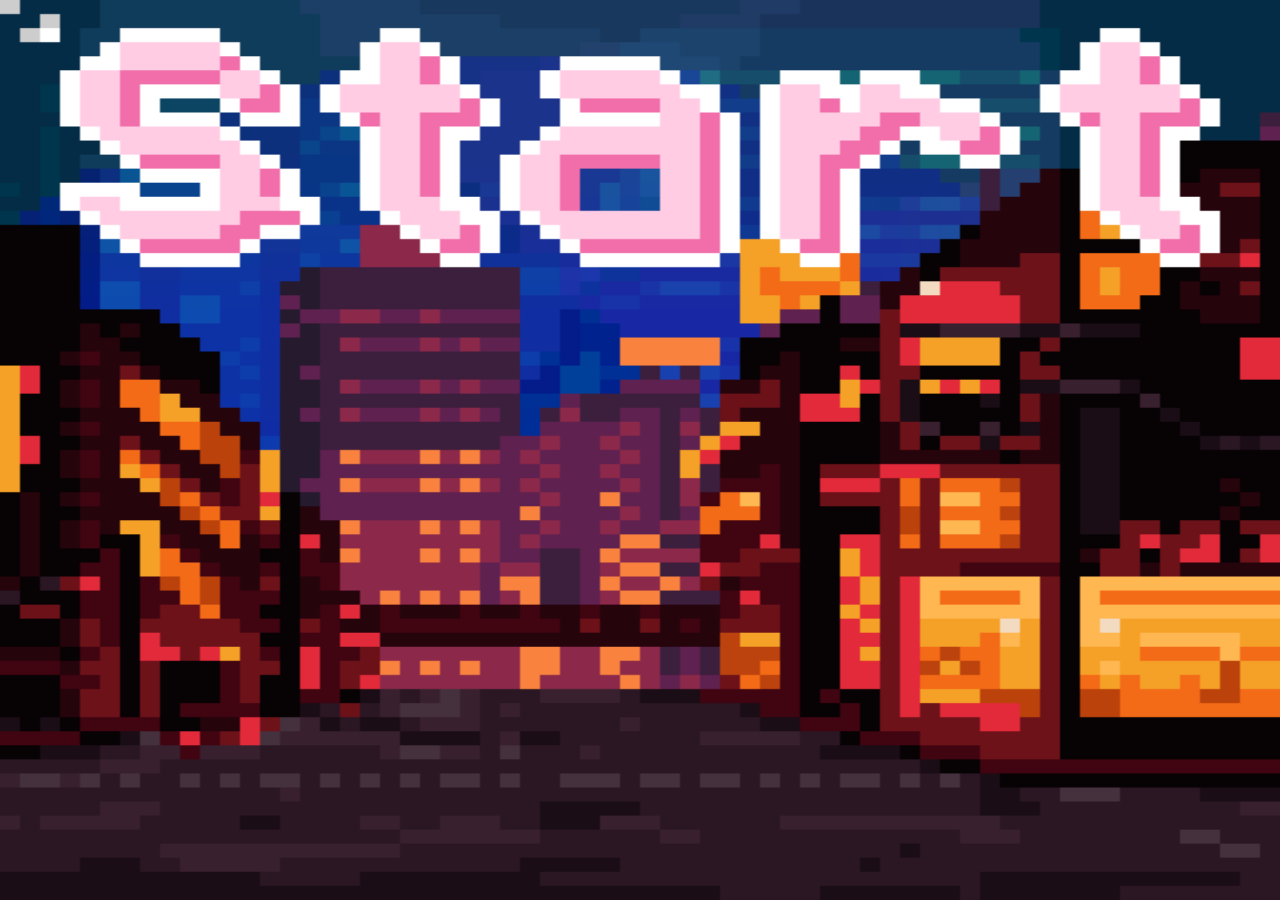
<file: verkefni_7/game.html>
<!DOCTYPE html>
<html lang="en">
    <head>
        <!-- Generated by GameMaker:Studio http://www.yoyogames.com/gamemaker/studio -->
        <meta http-equiv="X-UA-Compatible" content="IE=edge" />
        <meta http-equiv="pragma" content="no-cache"/>
        <meta name="apple-mobile-web-app-capable" content="yes" />
        <meta name ="viewport" content="width=device-width, initial-scale=1.0, maximum-scale=1.0, user-scalable=0" />
        <meta name="apple-mobile-web-app-status-bar-style" content="black-translucent" />
        <meta charset="utf-8"/>

        <!-- Set the title bar of the page -->
        <title>CYBERGAME 2077</title>

        <!-- Set the background colour of the document -->
        <style>
            body
            {
              margin: 0px;
              padding: 0px;
              border: 0px;
            }
            canvas {
                    image-rendering: optimizeSpeed;
                    -webkit-interpolation-mode: nearest-neighbor;
                    -ms-touch-action: none;
                    margin: 0px;
                    padding: 0px;
                    border: 0px;
                    width: 100vw;
                    height: 100vh;
            }
            :-webkit-full-screen #canvas {
                width: 100%;
                height: 100%;
            }
            div.gm4html5_div_class
            {
                margin: 0px;
                padding: 0px;
                border: 0px;
            }
            /* START - Login Dialog Box */
            div.gm4html5_login
            {
                 padding: 20px;
                 position: absolute;
                 border: solid 2px #000000;
                 background-color: #404040;
                 color:#00ff00;
                 border-radius: 15px;
                 box-shadow: #101010 20px 20px 40px;
            }
            div.gm4html5_cancel_button
            {
                 float: right;
            }
            div.gm4html5_login_button
            {
                 float: left;
            }
            div.gm4html5_login_header
            {
                 text-align: center;
            }
            /* END - Login Dialog Box */
            :-webkit-full-screen {
               width: 100%;
               height: 100%;
            }
        </style>
    </head>

    <body>
        <div class="gm4html5_div_class" id="gm4html5_div_id">
            <!-- Create the canvas element the game draws to -->
            <canvas id="canvas" width="64" height="64" >
                     <p>Your browser doesn't support HTML5 canvas.</p>
            </canvas>
        </div>

        <!-- Run the game code -->
        <script type="text/javascript" src="html5game/GameJam_64.js?HNYXB=473056169"></script>
        <script>window.onload = GameMaker_Init;</script>
    </body>
</html>
</file>
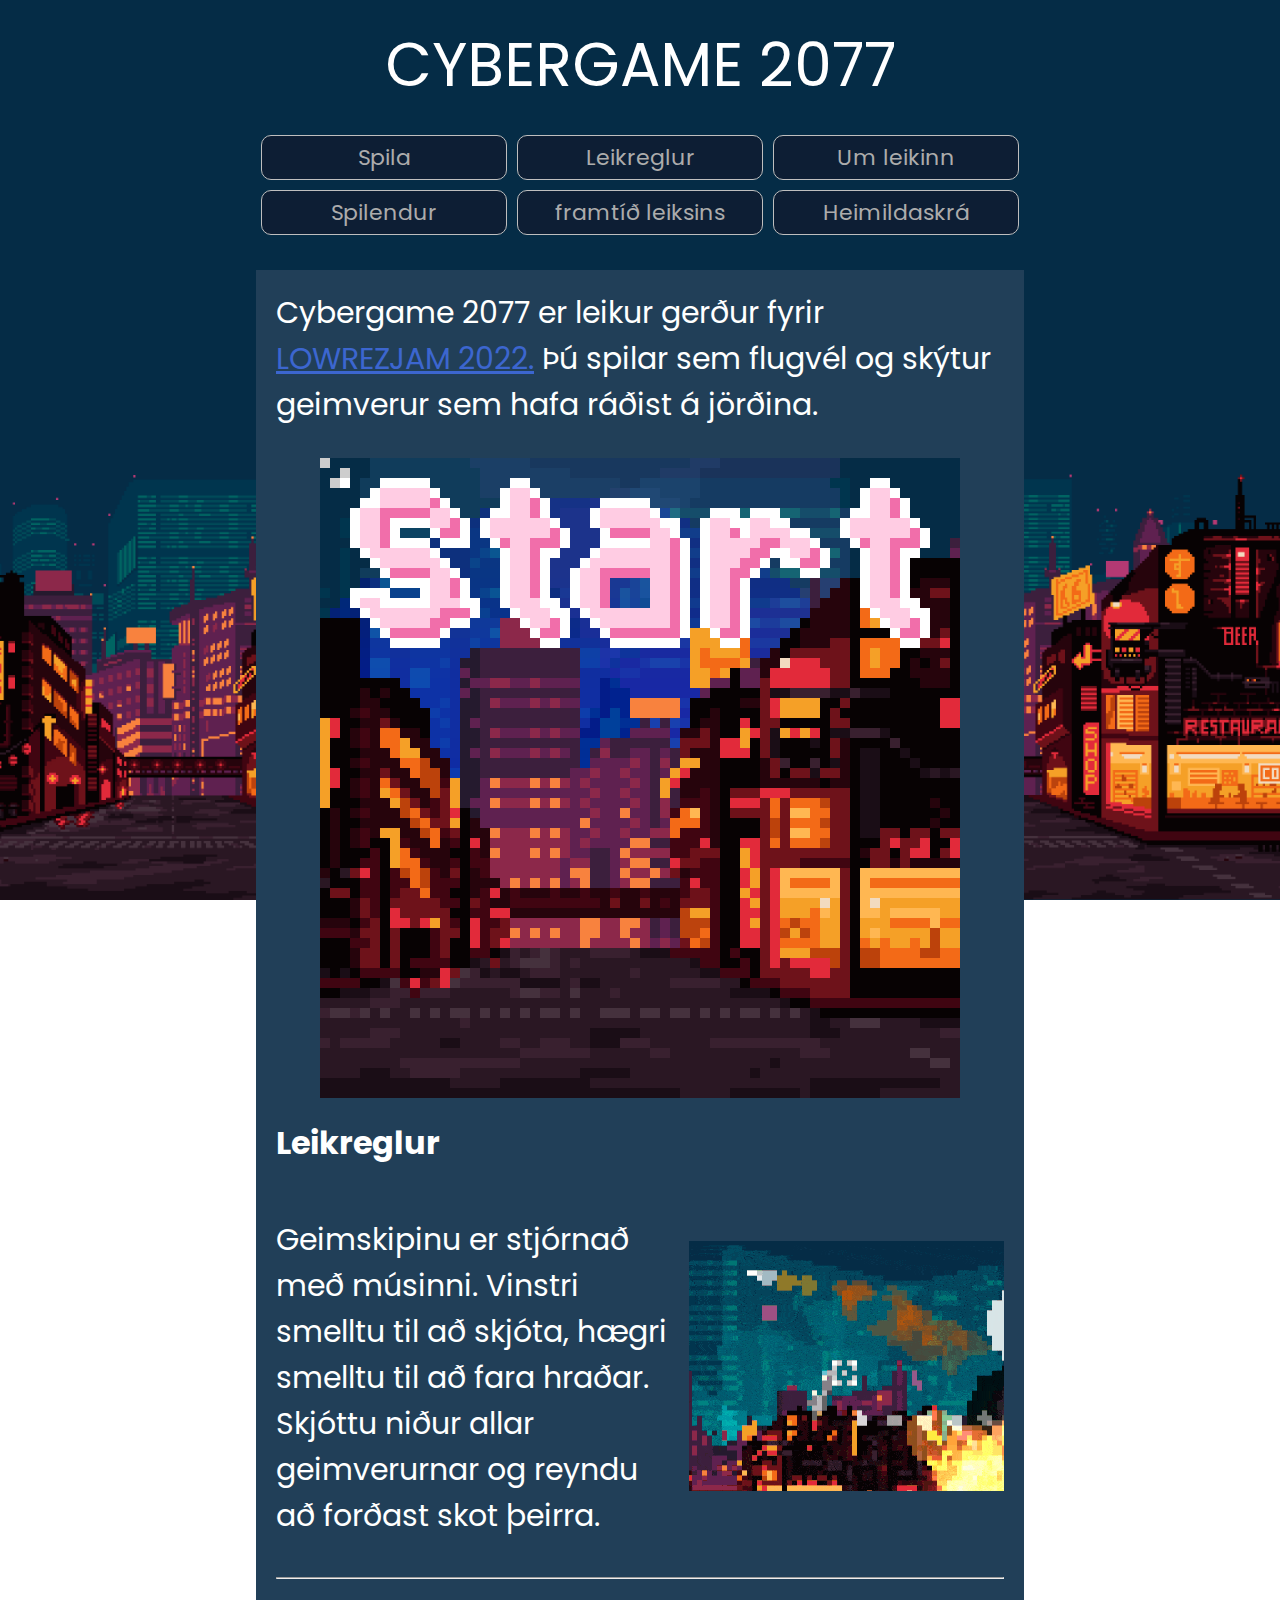
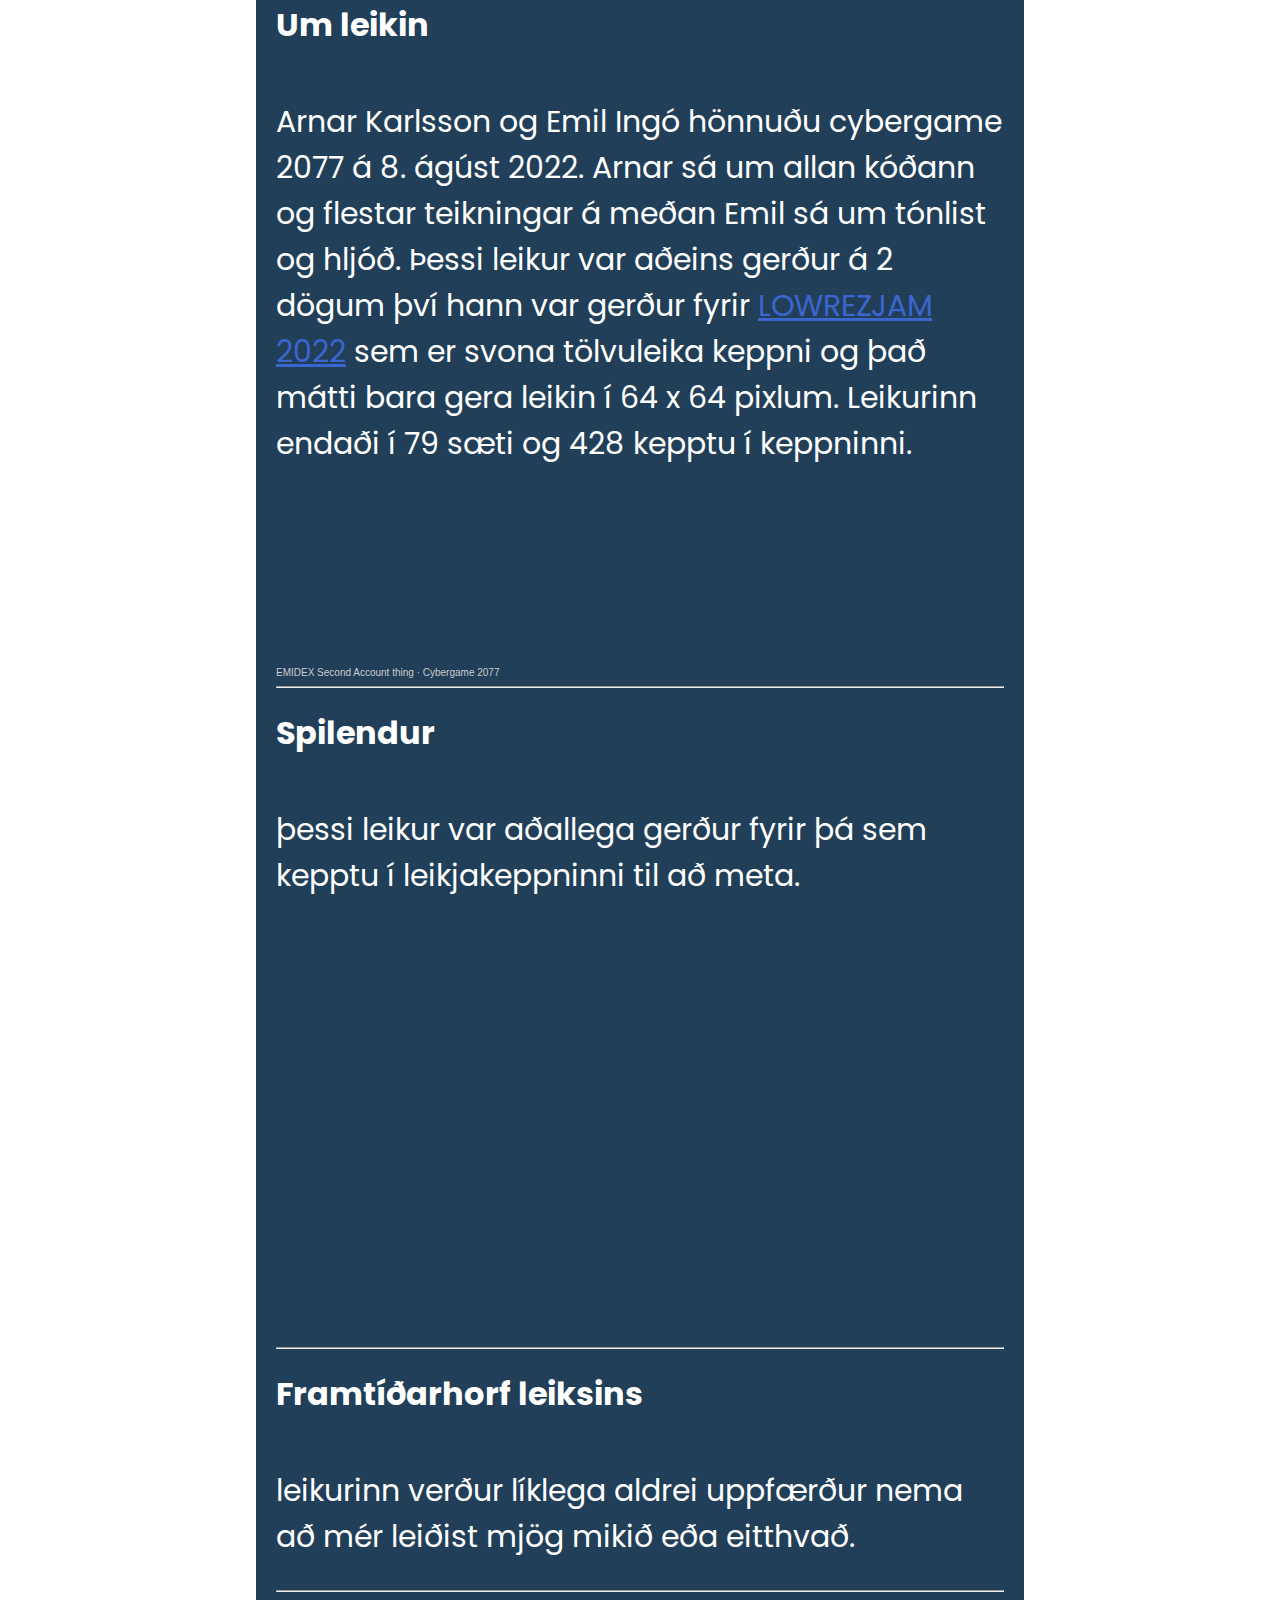
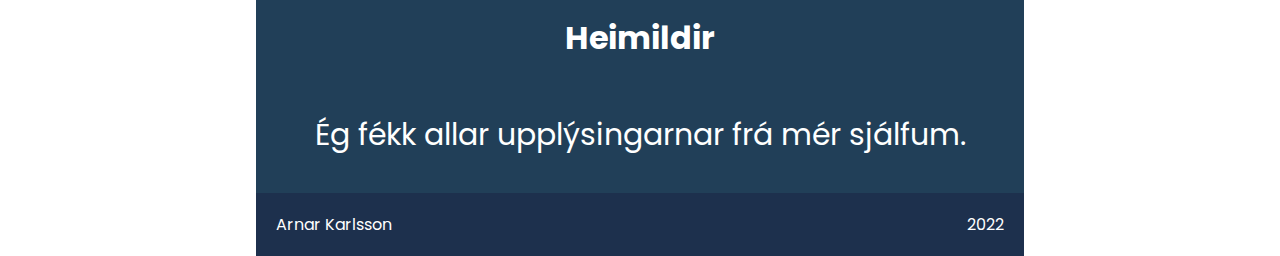
<file: verkefni_7/verkefni7.html>
<!DOCTYPE html>
<html lang="is">
<head>
    <meta charset="UTF-8">
    <meta http-equiv="X-UA-Compatible" content="IE=edge">
    <meta name="viewport" content="width=device-width, initial-scale=1.0">
    <link rel="stylesheet" href="verkefni7.css">
    <link rel="preconnect" href="https://fonts.googleapis.com"><link rel="preconnect" href="https://fonts.gstatic.com" crossorigin><link href="https://fonts.googleapis.com/css2?family=Poppins&display=swap" rel="stylesheet">
    <title>Verkefni 7</title>
</head>
<body></body>
    <header>CYBERGAME 2077</header>
    <nav>
        <a href="#1">Spila</a>
        <a href="#2">Leikreglur</a>
        <a href="#3">Um leikinn</a>
        <a href="#4">Spilendur</a>
        <a href="#5">framtíð leiksins</a>
        <a href="#6">Heimildaskrá</a>
    </nav>
    <main>
        <p>Cybergame 2077 er leikur gerður fyrir <a href="https://itch.io/jam/lowrezjam-2022/entries">LOWREZJAM 2022.</a> Þú spilar sem flugvél og skýtur geimverur sem hafa ráðist á jörðina.</p>

        <div class="Middle">
            <div class="container">
            <iframe class="gameframe" src="game.html" id="1" frameborder="0" scrolling="no"></iframe>
            </div>
        </div>

        <h1 id="2">Leikreglur</h2>
        <div class="Text-image">
            <div class="Text">
                <p>Geimskipinu er stjórnað með músinni. Vinstri smelltu til að skjóta, hægri smelltu til að fara hraðar. Skjóttu niður allar geimverurnar og reyndu að forðast skot þeirra.</p>
            </div>

            <div class="Image">
                <img src="../verkefni_7/images/cybergame.gif" alt="GameGif">
            </div>
        </div>

        <hr>

        <h1 id="3">Um leikin</h2>
            <p>Arnar Karlsson og Emil Ingó hönnuðu cybergame 2077 á 8. ágúst 2022. Arnar sá um allan kóðann og flestar teikningar á meðan Emil sá um tónlist og hljóð. Þessi leikur var aðeins gerður á 2 dögum því hann var gerður fyrir <a href="https://itch.io/jam/lowrezjam-2022/entries">LOWREZJAM 2022</a> sem er svona tölvuleika keppni og það mátti bara gera leikin í 64 x 64 pixlum. Leikurinn endaði í 79 sæti og 428 kepptu í keppninni.</p>
            <iframe width="100%" height="166" scrolling="no" frameborder="no" allow="autoplay" src="https://w.soundcloud.com/player/?url=https%3A//api.soundcloud.com/tracks/1320038260&color=%23ff5500&auto_play=false&hide_related=false&show_comments=true&show_user=true&show_reposts=false&show_teaser=true"></iframe><div style="font-size: 10px; color: #cccccc;line-break: anywhere;word-break: normal;overflow: hidden;white-space: nowrap;text-overflow: ellipsis; font-family: Interstate,Lucida Grande,Lucida Sans Unicode,Lucida Sans,Garuda,Verdana,Tahoma,sans-serif;font-weight: 100;"><a href="https://soundcloud.com/user-581582519-972479866" title="EMIDEX Second Account thing" target="_blank" style="color: #cccccc; text-decoration: none;">EMIDEX Second Account thing</a> · <a href="https://soundcloud.com/user-581582519-972479866/flht-theme" title="Cybergame 2077" target="_blank" style="color: #cccccc; text-decoration: none;">Cybergame 2077</a></div>
        </div>
        
        <hr>

        <h1 id="4">Spilendur</h1>
        <p>þessi leikur var aðallega gerður fyrir þá sem kepptu í leikjakeppninni til að meta.</p>

        <div class="youtube">
        <iframe width="100%" height="100%" src="https://www.youtube.com/embed/_j0aRlWL6ek" title="YouTube video player" frameborder="0" allow="accelerometer; autoplay; clipboard-write; encrypted-media; gyroscope; picture-in-picture" allowfullscreen></iframe>
        </div>

        <hr>

        <h1 id="5">Framtíðarhorf leiksins</h1>
        <p>leikurinn verður líklega aldrei uppfærður nema að mér leiðist mjög mikið eða eitthvað.</p>

        <hr>


        <h1 class="heimildir" id="6">Heimildir</h2>
        <p class="heimildir">Ég fékk allar upplýsingarnar frá mér sjálfum.</p>
    </main>
    <footer>
        <p>Arnar Karlsson <span>2022</span></p>
    </footer>
</body>
</html>
</file>
<file: css.css>
body{background-color: rgb(36, 36, 36); display: grid;}
*{text-align: center;}

h1{color: white;}
a{color: white; text-decoration: none; background-color: rgb(68, 68, 68); padding: 5px; border: 1px solid rgb(255, 255, 255);}
</file>
<file: verkefni_1/styles.css>
body {
    width: 50em;
    margin: 0 auto;
    margin-top: 2em;
    margin-bottom: 2em;
    padding:2em;
    font-family: Arial, Helvetica, sans-serif;
    border: 1px solid red;
}

.blueTag {
    color:blue;
    font-family:Arial, Helvetica, sans-serif;
}

.blue {color:blue}
.darkBlue{color:darkblue}

h1 {
    color:green;
    font-family:'Lucida Sans', 'Lucida Sans Regular', 'Lucida Grande', 'Lucida Sans Unicode', Geneva, Verdana, sans-serif;
}

h2 {
    color:red;
    font-family:Verdana, Geneva, Tahoma, sans-serif;
}

b {color:darkred}
blockquote{font-family: sans-serif}
a:link{color:purple}
a:hover{color:black}
a:visited{color:green}
a:active{color: white;}
</file>
<file: verkefni_2/verkefni_2.css>
/*Verkefni 2-A*/
body{padding: 20px;}
h1{border: 3px solid green;}
.divBox{
    border: 3px solid red;
    padding: 30px;
    margin-bottom: 30px;
}
.h1tvo{color:red;}
.h1thrir{
    color:blue;
    border: 3px blue dashed;
    padding: 20px;
}
/*Verkefni 2-B*/
.ul-block{list-style-type: disc;}
.li-block{
    /*display: block*/
    border: 3px dashed green;
    padding: 1em;
    margin: 1em;
}
.li-inline{
    display: inline;
    border: 3px dashed blue;
    padding: 1em;
    margin: 1em;
    color: red;
}
.li-inlineBlock{
    display: inline-block;
    border: 3px dashed red;
    padding: 1em;
    margin: 1em;
}
</file>
<file: verkefni_2/verkefni2_3.css>
* {
    box-sizing: border-box;
}
p.R{
    background-color: rgb(226, 226, 226);
    text-align: right;
}
.box{
    float:left;
    width: 50%;
    padding: 1em;
    border:1px solid black;
}
.bigL{
    float:left;
    width: 50px;
    font-size: 4em;
}
.imgR{float:right}
.groupB{
    clear:both;
    border:1px solid black;
    padding: 1em;
}
.athugid{
    text-align: center;
    background-color: yellow;
}
</file>
<file: verkefni_2/verkefni2_4.css>
* {
    box-sizing: border-box;
}
body {
	max-width: 60em;
	margin: 0 auto;
	font-family: sans-serif;
}

footer p {
  text-align: center;
}

.row{
	display: flex;
}

.col{
	display: flex;
	flex-flow: column;
}

.row div{
	flex-grow: 1;
}

.gulur {
	background-color: yellow;
	order: 1;
}
.raudur {
	background-color: red; 
	order: 2;
}
.graenn {
	background-color: lime;
	order: 3;
}
.blar {
	background-color: cyan;
	order: 4;
}
.box {
	display: flex;
	text-align: center;
	justify-content: center;
	align-items: center;

	font-size: 1.2em;
	height: 5em;
}
</file>
<file: verkefni_3/verkefni3_12.css>
.grid-container2
{
    display: grid;
    padding: 20px;
}

.grid-container3
{
    display: grid;
    padding: 20px;
}

.grid-container4
{
    display: grid;
    padding: 20px;
}

div{padding: 20px;}
h3{text-align: center;}

@media screen and (min-width:37.5em)
{
    .grid-container2{grid-template-columns: 1fr;}
    .grid-container3{grid-template-columns: 1fr;}
    .grid-container4{grid-template-columns: 1fr;}
    h3{text-align: center;}
}

@media screen and (min-width: 48em)
{
    .grid-container2{grid-template-columns: 1fr 1fr;}
    .grid-container3{grid-template-columns: 1fr 1fr 1fr;}
    .grid-container4{grid-template-columns: 1fr 1fr 1fr 1fr;}
    h3{text-align: center;}
}

@media screen and (min-width: 60em)
{
    body
    {
        max-width: 65%;
        margin: 0 auto;
    }

    .grid-container2
    {
        border: 1px solid black;
    }
    .grid-container3
    {
        border: 1px solid black;
    }
    .grid-container4
    {
        border: 1px solid black;
    }

    h3{text-align: left;}
    hr{display: none;}
}
</file>
<file: verkefni_3/verkefni3_3.css>
* {
    box-sizing: border-box;
}

h1
{
    display: inline;
    color: #756946;
    font-size: 60px;
}

.topnav
{
    border: 1px solid green;
}

.header
{
    border: 1px solid red;
    text-align: center;
    padding-top: 1em;
}

.main
{
    border: 1px solid blue;
    padding: 10px;
}

blockquote
{
    padding: 15px;
    border: 1px solid black;
}

.footer
{
    border: 1px solid black;
}

.art1{grid-area: art}
.aside{grid-area: asi}

@media screen and (min-width: 37.5em)
{
    .aside
    {
        display: grid;
        grid-template-columns: 1fr 1fr;
        gap: 2em;
    }
}

@media screen and (min-width: 48em)
{
    .topmenu
    {
        display: flex;
        flex-flow: row;
        justify-content: space-around;
	    align-items: center;
        margin: 0 auto;
        padding: 0;
    }

    li
    {
        text-align: center;
        list-style-type: none;
    }

    .footer
    {
        display: flex;
        flex-flow: row;
        justify-content: space-around;
	    align-items: center;
        margin: 0;
    }
}

@media screen and (min-width: 60em)
{
    .main
    {
        display: grid;
        grid-template-areas: 'art asi';
        gap: 2em;
    }
}

@media screen and (min-width: 80em)
{
    body
    {
        margin: 0 auto;
        width: 85%;
    }
}
</file>
<file: verkefni_4/verkefni4_12.css>
* {
    box-sizing: border-box;
}

body
{
    background-image: linear-gradient(#2357b3, #0C2448);
    margin: 0 auto;
    width: 90%;
}

.h1
{
    color: white;
    font-family: 'Montserrat', sans-serif;

    font-size: 2.2em;
    margin-bottom: 0.3em;

    text-align: center;
}
a:link{color: white}
a:visited{color: rgb(232, 232, 232)}
a
{
    font-family: 'Lato', sans-serif;
    text-decoration: none;
}
.verkefni
{
    display: none;
    margin-bottom: 5em;
    text-align: right;
    color:rgb(218, 218, 62);
}

.topnav
{
    display: flex;
    align-items: center;
    justify-content: center;
    gap: 2em;
    margin-bottom: 1em;
}

.outermenu{padding-top: 1em;}
.innermenu
{
    display: grid;
    gap: 0;
    background-color: #3167CC;

    padding: 0;

    grid-template-columns: 1fr;
}

.aMenu
{
    display: grid;
    text-align: center;
    align-items: center;
    justify-content: space-evenly;

    padding: 1em;
}

.aMenu + .aMenu
{
    border-top: 1px solid rgb(137, 170, 201);
}

.yellowboxstuff
{
    background-image: linear-gradient(rgb(225, 195, 96), rgb(222, 220, 199));
    margin-left: -5.5%;
    margin-right: -5.5%;
    padding-left: 5.5%;
    padding-right: 5.5%;
}

.gridmain
{
    padding-top: 3em;
}

.litaskal
{
    font-size: 2em;
    padding-bottom: 1em;
    font-family: 'Montserrat', sans-serif;

    margin: 0;
}

.litaskal2
{
    font-size: 2em;
    padding-top: 1em;
    padding-bottom: 1em;
    font-family: 'Montserrat', sans-serif;

    margin: 0;
}

p{font-family: 'Lato', sans-serif;}

blockquote
{
    background-color: rgba(230, 231, 218, 0.258);
    padding: 2em;
    margin: 0;
}

.lorem{padding-bottom: 3em;}
.lorem2{padding-bottom: 2em;}
.lorem2>a
{
    padding: 0.2em;
    color: black;
}

.gridfooter
{
    font-family: 'Lato', sans-serif;
    color: white;
}
.dlistar{list-style-type: none;}

.copy
{
    font-family: 'Lato', sans-serif;
    color: white;

    margin-top: 10.2em;
}

.abs
{
    font-size: 2.5em;
    padding: 0.05em;
    padding-right: 0.4em;
    padding-left: 0.4em;
    border-radius: 50%;
    background-color: white;
    position: fixed;
    bottom: 1em;
    right: 1em;
}

@media screen and (min-width: 37.5em)
{
    .aMenu
    {
        border-left: 1px solid rgb(137, 170, 201);
        border-top: 1px solid rgb(137, 170, 201);
        padding: 0.6em;
    }
    .innermenu{grid-template-columns: 1fr 1fr 1fr;}
    .gridfooter
    {
        display: grid;
        grid-template-columns: 1fr 1fr;
        gap: 1em;

        margin-top: 1em
    }
}

@media screen and (min-width: 48em)
{
    .gridfooter
    {
        display: grid;
        grid-template-columns: 1fr 1fr 1fr;
        gap: 1em;

        margin-top: 1em
    }
}

@media screen and (min-width: 60em)
{
    body
    {
        background-image: linear-gradient(#2357b3, #0C2448);
        margin: 0 auto;
        width: 60%;
    }

    .verkefni{display: block;}

    .h1
    {
        color: white;
    
        font-size: 2.2em;
        margin-bottom: 1em;
    
        text-align: left;
    }

    .backgrunnslitir
    {
        display: grid;
        grid-template-columns: 1fr 1fr;
    }
    
    .topnav
    {
        display: flex;
        gap: 2em;
        float: right;
        position: relative;
        top: 2.6em;
        margin-bottom: 6em;
    }

    .innermenu{grid-template-columns: 1fr 1fr 1fr 1fr 1fr 1fr;}

    .aMenu + .aMenu
    {
        border-left: 1px solid white;
        border-top: 0px none;
        padding: 0.2em;
    }

    .yellowboxstuff
    {
        background-image: linear-gradient(rgb(225, 195, 96), rgb(222, 220, 199));
        margin-left: -33.35%;
        margin-right: -33.35%;
        padding-left: 33.35%;
        padding-right: 33.35%;
    }

    .gridmain
    {
        display: grid;
        grid-template-columns: 1fr 1fr;
        gap: 2em;
        padding-top: 3em;
    }

    .litaskal
    {
        font-size: 2em;
        padding-bottom: 1em;

        margin: 0;

        padding-top: 0.4em;
    }

    .gridfooter
    {
        display: grid;
        grid-template-columns: 1fr 1fr 1fr;
        gap: 1em;

        margin-top: 1em
    }

    .copy{margin-top: 9.5em;}
}
</file>
<file: verkefni_5/verkefni5_1.css>
* {
    box-sizing: border-box;
}

body
{
    background-color: rgb(58, 19, 14);
    margin: 0 auto;
}

img
{
    max-width: 100%;
    height: auto;
}

header>h1
{
    color: rgb(241, 176, 72);
    text-align: center;
    text-shadow: 0px -1px 8px red;
    font-family: Georgia, 'Times New Roman', Times, serif;
    font-size: 40px;

    margin: 0;
    padding-top: 30px;
    padding-bottom: 30px;
}

main
{
    display: grid;
    margin: 0;
    background-image: linear-gradient(red, rgb(111, 0, 0));
    padding: 20px;
}

.stuff
{
    display: grid;
    grid-template-columns: 1fr;
}

p{color: white; font-size: 25px}

section>h3
{
    color:rgb(241, 176, 72);
    font-size: 30px;
}

.imageDiv{background-color: rgb(76, 9, 3);}
.imgFeddy{margin-bottom: -4px;}

.feddy
{
    margin: 0;
    padding-bottom: 10px;
}

.myndContainer
{
    display: grid;
    align-items: center;
    justify-content: space-around;
}

.mynd>p
{
    background-color:rgb(73, 7, 5); 
    padding: 0;
    margin-top: -4px;
}

.img
{
    width: 100%;
    height: 100%;
}

@media screen and (min-width: 30em)
{
    .stuff{grid-template-columns: 1fr;}
}

@media screen and (min-width: 48em)
{
    .stuff{grid-template-columns: 1fr 1fr; gap: 20px}
    .myndContainer
    {
        grid-template-columns: 1fr 1fr;
        gap: 20px;
    }
}

@media screen and (min-width: 80em)
{
    .myndContainer
    {
        grid-template-columns: 1fr 1fr 1fr;
        gap: 20px;
    }
    main{padding-left: 12em; padding-right: 12em;}
}
</file>
<file: verkefni_6/verkefni6.css>
* {
    box-sizing: border-box;
}

body
{
    background-image: linear-gradient(#0C2448, #2357b3);
    margin: 0 auto;   
}

p{font-family: 'Roboto', sans-serif;}
h1{font-family: 'Roboto', sans-serif;}
h4{font-family: 'Roboto', sans-serif;}
ul{font-family: 'Roboto', sans-serif;}
a{font-family: 'Roboto', sans-serif;}

header
{
    margin: 0;
    padding: 0;
}

header>p{text-align: right; color: #dada6b; width: 95%;}
header>h1
{
    text-align: center;
    color: #baba6c;
    font-family: 'Cabin Sketch', cursive;
    font-size: 7vw;
    padding: 10px;
}

.navmenu
{
    display: grid;
    grid-template-columns: 1fr;
    justify-content: space-around;
    align-items: center;
    margin-bottom: 1em;
    background-color: #15448a;
}

.navtext{color:white; text-decoration: none; text-align: center; font-size: 2em; padding: 5px;}
.navtext + .navtext{border-top: 1px solid rgb(127, 142, 171);}

.width{width: 90%; margin: auto; padding-top: 1em}
.widthFooter{width: 90%; margin: auto;}

.sectionContainer{display:grid;}

main
{
    background-image: linear-gradient(rgb(225, 195, 96), rgb(222, 220, 199));
}

.yellowBox
{
    text-align: center;
    padding: 1em;
    padding-left: 2em;
    padding-right: 2em;
    background-color: rgba(230, 231, 218, 0.258)
}

.youtube{ position: relative; width: 100; padding-bottom: 56.25%; height: 0; overflow: hidden;}
.youtube iframe{position: absolute; top: 0; left: 0; width: 100%; height: 100%;}

.Aa{margin: 0px; padding-top: 10px; padding-bottom: 10px; text-align: center; font-family: 'Cabin Sketch', cursive; color:rgb(0, 57, 180); font-size: 8vw}
.Aa:after{display: inline-block; width: 100%;}

.width>ul{padding-bottom: 2em;}

.footerGrid{display: grid;}
.map-responsive{
    overflow:hidden;
    padding-bottom:80%;
    position:relative;
    height:0;
}

.map-responsive iframe{

    left:0;
    top:0;
    height:100%;
    width:100%;
    position:absolute;
}

.listar{color: white; list-style-type: none; text-decoration: none; font-family: 'Roboto', sans-serif;}

.ak{color: white; text-align: center; padding-bottom: 1em;}

.abs
{
    font-size: 2em;
    padding: 0.05em;
    padding-right: 0.3em;
    padding-left: 0.3em;
    border-radius: 50%;
    background-color: rgb(29, 113, 223);
    color: white;
    text-decoration: none;
}
.right{text-align: right}

@media screen and (min-width: 48em)
{
    .navmenu
    {
        grid-template-columns: repeat(3, 1fr);
        font-size: 9px;
    }
    .navtext + .navtext{border-left: 1px solid rgb(127, 142, 171);}

    .sectionContainer
    {
        grid-template-columns: 1fr 1fr;
        gap: 2em;
    }

    .footerGrid
    {
        grid-template-columns: 1fr 1fr 1fr;
        gap: 2em;
    }
}

@media screen and (min-width: 60em)
{
    .navmenu
    {
        grid-template-columns: repeat(6, 1fr);
    }

    .navtext + .navtext{border-top: 0px;}
}

@media screen and (min-width: 80em)
{
    .width{width: 60%;}
    .widthFooter{width: 60%;}
}
</file>
<file: verkefni_7/verkefni7.css>
* {
    box-sizing: border-box;
}

body
{
    background-image: url(../verkefni_7/images/background.png);
    min-height: 100%;
    background-attachment: fixed;
    background-position: center;
    background-repeat: no-repeat;
    background-size: cover;
    margin: 0;
}
header{text-align: center; font-size: 60px; padding: 20px; font-family: 'Poppins', sans-serif; color: white;}

nav
{
    display: grid;
    margin: 0 auto;
    margin-bottom: 0;
    justify-content: space-evenly;
    align-items: center;
    grid-template-columns: 1fr 1fr;
}

nav a
{
    list-style-type: none;
    text-decoration: none;
    color:rgb(172, 172, 172);
    text-align: center;
    font-size: 22px;
    padding: 5px;
    margin: 5px;
    border: 1px solid rgb(190, 190, 190);
    background-color: rgb(13, 30, 52);
    border-radius: 10px;
    font-family: 'Poppins', sans-serif;
    transition: all .3s ease;
}

nav a:hover
{
    color:white;
    border: 1px solid white;
    background-color: rgb(15, 33, 56);
}

main{background-color: rgb(33, 63, 88); margin: 0 auto; padding-left: 20px; padding-right: 20px; padding-bottom: 5px; margin-bottom: 0px;}
main p{font-size: 30px; padding-top: 20px; padding-bottom: 0px; color: white; font-family: 'Poppins', sans-serif;}
p a:link{color: rgb(60, 102, 207)}
p a:visited{color: rgb(60, 102, 207)}
p a:hover{color: rgb(96, 132, 223)}
p a:active{color: rgb(201, 204, 211)}
h1{color:white; padding-bottom: 0px; margin-bottom: 0px; font-family: 'Poppins', sans-serif;}
.heimildir{text-align: center;}

.Middle
{
    max-width: 640px;
    max-height: 640px;

    display: block;
    margin: 0 auto;
}

.container
{
    position: relative;
    overflow: hidden;
    width: 100%;
    padding-top: 100%;
}

.gameframe
{
    position: absolute;
    top: 0;
    left: 0;
    bottom: 0;
    right: 0;
    width: 100%;
    height: 100%;
}

.Text-image p
{
    font-size: 25px;
}

.Text-image
{
    display: grid;
}

.Text-image
{
    display: grid;
    align-items: center;
    gap: 15px;
}

.Image
{
    text-align: center;
    padding-bottom: 20px;
}

.youtube{ position: relative; width: 100; padding-bottom: 56.25%; height: 0; overflow: hidden;}
.youtube iframe{position: absolute; top: 0; left: 0; width: 100%; height: 100%;}

footer
{
    padding: 20px;
    padding-top: 3px;
    padding-bottom: 3px;
    margin: 0 auto;
    background-color:rgb(29, 48, 77);
    color: white;
}

footer p{font-family: 'Poppins', sans-serif;}
footer p span{float: right;}

@media screen and (min-width: 40em)
{
    nav
    {
        grid-template-columns: 1fr 1fr 1fr;
    }

    .Text-image{grid-template-columns: 2fr 1fr;}

    .Text-image p
    {
        font-size: 30px;
    }

    .Image
    {
        padding-bottom: 0px;
    }
}

@media screen and (min-width: 80em)
{
    footer{width: 60%;}
    main{width: 60%;}
    nav{width: 60%;}
}
</file>
